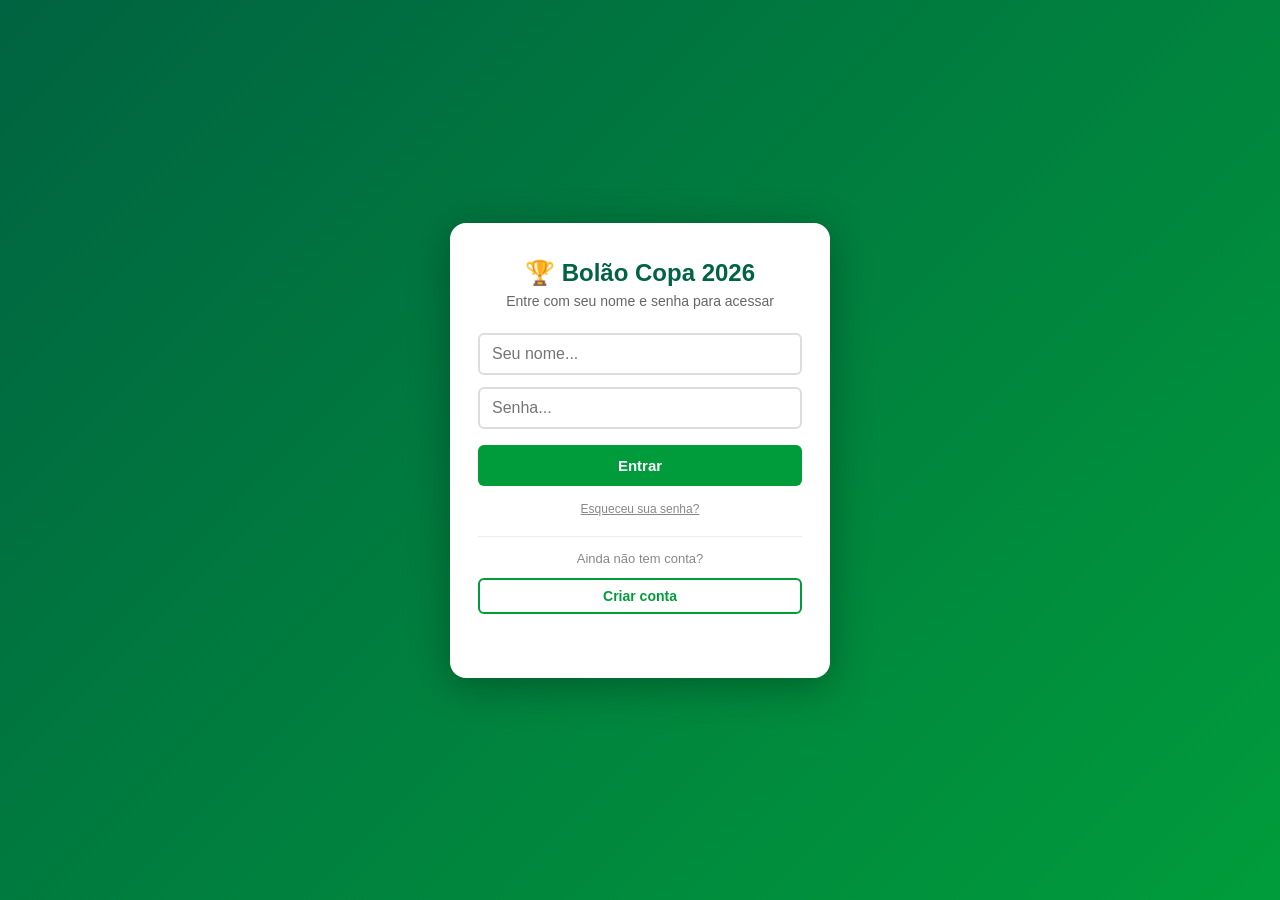
<file: frontend/index.html>
<!DOCTYPE html>
<html lang="pt-br">
<head>
  <meta charset="UTF-8">
  <meta name="viewport" content="width=device-width, initial-scale=1.0">
  <meta name="theme-color" content="#006341">
  <meta name="apple-mobile-web-app-capable" content="yes">
  <meta name="apple-mobile-web-app-status-bar-style" content="black-translucent">
  <meta name="apple-mobile-web-app-title" content="Bolão Alquimistas">
  <link rel="manifest" href="/manifest.json">
  <link rel="apple-touch-icon" href="/icon.png">
  <title>Bolão da Copa 2026</title>
  <link rel="stylesheet" href="style.css">
</head>

<body>

  <!-- datalist de artilheiros por seleção (Copa 2026) — atualizado em 31/05/2026 -->
  <datalist id="artilheiros-validos">
    <!-- Grupo A: México -->
    <option value="Alex Padilla"><option value="Antonio Rodríguez"><option value="Carlos Acevedo"><option value="Carlos Moreno"><option value="Guillermo Ochoa"><option value="Raúl Rangel"><option value="Bryan González"><option value="César Montes"><option value="Edson Álvarez"><option value="Eduardo Águila"><option value="Everardo López"><option value="Israel Reyes"><option value="Jesús Angulo"><option value="Jesús Gallardo"><option value="Jesús Gómez"><option value="Johan Vásquez"><option value="Jorge Sánchez"><option value="Julián Araujo"><option value="Luis Rey"><option value="Mateo Chávez"><option value="Ramón Juárez"><option value="Richard Ledezma"><option value="Víctor Guzmán"><option value="Alexei Domínguez"><option value="Alexis Gutiérrez"><option value="Alvaro Fidalgo"><option value="Brian Gutiérrez"><option value="Carlos Rodríguez"><option value="Diego Lainez"><option value="Efrain Álvarez"><option value="Elias Montiel"><option value="Erick Sánchez"><option value="Erik Lira"><option value="Gilberto Mora"><option value="Isaías Violante"><option value="Luis Chávez"><option value="Luis Romo"><option value="Obed Vargas"><option value="Orbelin Pineda"><option value="Alexis Vega"><option value="Armando González"><option value="César Huerta"><option value="Germán Berterame"><option value="Guillermo Martínez"><option value="Julián Quiñones"><option value="Raúl Jiménez"><option value="Roberto Alvarado"><option value="Santiago Giménez">
    <!-- Grupo A: África do Sul -->
    <option value="Ronwen Williams"><option value="Ricardo Goss"><option value="Sipho Chaine"><option value="Khuliso Mudau"><option value="Olwethu Makhanya"><option value="Bradley Cross"><option value="Aubrey Modiba"><option value="Thabang Matuludi"><option value="Nkosinathi Sibisi"><option value="Ime Okon"><option value="Samukele Kabini"><option value="Mbekezeli Mbokazi"><option value="Kamogelo Sebelebele"><option value="Khulumani Ndamane"><option value="Teboho Mokoena"><option value="Thalente Mbatha"><option value="Jayden Adams"><option value="Sphephelo Sithole"><option value="Oswin Appollis"><option value="Tshepang Moremi"><option value="Evidence Makgopa"><option value="Lyle Foster"><option value="Iqraam Rayners"><option value="Relebohile Mofokeng"><option value="Themba Zwane"><option value="Thapelo Maseko">
    <!-- Grupo A: Coreia do Sul -->
    <option value="Kim Seung-gyu"><option value="Song Bum-keun"><option value="Jo Hyeon-woo"><option value="Kim Moon-hwan"><option value="Kim Min-jae"><option value="Kim Tae-hyeon"><option value="Park Jin-seob"><option value="Seol Young-woo"><option value="Jens Castrop"><option value="Lee Ki-hyuk"><option value="Lee Tae-seok"><option value="Lee Han-beom"><option value="Cho Yu-min"><option value="Lee Dong-gyeong"><option value="Hwang Hee-chan"><option value="Yang Hyun-jun"><option value="Hwang In-beom"><option value="Lee Jae-sung"><option value="Kim Jin-gyu"><option value="Eom Ji-sung"><option value="Bae Jun-ho"><option value="Lee Kang-in"><option value="Paik Seung-ho"><option value="Cho Gue-sung"><option value="Son Heung-min"><option value="Oh Hyeon-gyu">
    <!-- Grupo A: Tchéquia -->
    <option value="Lukas Hornicek"><option value="Martin Jedlicka"><option value="Antonin Kinsky"><option value="Matej Kovar"><option value="Jakub Markovic"><option value="Jindrich Stanek"><option value="Vladimír Coufal"><option value="Robin Hranac"><option value="David Doudera"><option value="David Jurásek"><option value="Štěpán Chaloupek"><option value="Tomáš Holeš"><option value="David Zima"><option value="Ladislav Krejčí"><option value="Jaroslav Zelený"><option value="Martin Vitík"><option value="Pavel Bucha"><option value="Lukas Červ"><option value="Tomáš Ladra"><option value="Alexandr Sojka"><option value="Denis Višinský"><option value="Vladimír Darida"><option value="Pavel Šulc"><option value="Hugo Sochůrek"><option value="Tomáš Souček"><option value="Adam Hložek"><option value="Tomáš Chorý"><option value="Mojmír Chytil"><option value="Christophe Kabongo"><option value="Lukas Provod"><option value="Patrik Schick"><option value="Jan Kuchta">
    <!-- Grupo B: Catar -->
    <option value="Shehab El-Leithy"><option value="Salah Zakaria"><option value="Meshaal Barsham"><option value="Mahmoud Abundi"><option value="Boualem Khoukhi"><option value="Pedro Miguel"><option value="Sultan Al-Buraik"><option value="Tarek Salman"><option value="Ahmed Al-Janahi"><option value="Ahmed Alaa"><option value="Bassam Al-Rawi"><option value="Rayan Al-Ali"><option value="Lucas Mendes"><option value="Humam Al-Amin"><option value="Youssef Abdulrazaq"><option value="Ahmed Fathi"><option value="Tahseen Mohammed"><option value="Jassim Jaber"><option value="Hassan Al-Haydos"><option value="Assim Madibo"><option value="Abdulaziz Hatem"><option value="Karim Boudiaf"><option value="Mohammed Manaei"><option value="Edmilson Junior"><option value="Akram Afif"><option value="Almoez Ali"><option value="Sebastian Soria"><option value="Mohammed Muntari">
    <!-- Grupo B: Suíça -->
    <option value="Marvin Keller"><option value="Gregor Kobel"><option value="Yvon Mvogo"><option value="Manuel Akanji"><option value="Aurèle Amenda"><option value="Eray Comert"><option value="Nico Elvedi"><option value="Luca Jaquez"><option value="Miro Muheim"><option value="Ricardo Rodriguez"><option value="Silvan Widmer"><option value="Ardon Jashari"><option value="Christian Fassnacht"><option value="Djibril Sow"><option value="Michel Aebischer"><option value="Denis Zakaria"><option value="Fabian Rieder"><option value="Granit Xhaka"><option value="Remo Freuler"><option value="Noah Okafor"><option value="Zeki Amdouni"><option value="Breel Embolo"><option value="Dan Ndoye"><option value="Rubén Vargas"><option value="Cedric Itten">
    <!-- Grupo B: Bósnia-Herzegovina -->
    <option value="Nikola Vasilj"><option value="Martin Zlomislic"><option value="Osman Hadzikic"><option value="Sead Kolasinac"><option value="Amar Dedic"><option value="Nihad Mujakic"><option value="Nikola Katic"><option value="Tarik Muharemovic"><option value="Stjepan Radeljic"><option value="Dennis Hadzikadunic"><option value="Nidal Celik"><option value="Amir Hadziahmetovic"><option value="Ivan Sunjic"><option value="Ivan Basic"><option value="Dzenis Burnic"><option value="Ermin Mahmic"><option value="Benjamin Tahirovic"><option value="Amar Memic"><option value="Armin Gigovic"><option value="Kerim Alajbegovic"><option value="Esmir Bajraktarevic"><option value="Ermedin Demirovic"><option value="Jovo Lukic"><option value="Samed Bazdar"><option value="Haris Tabakovic"><option value="Edin Dzeko">
    <!-- Grupo C: Brasil -->
    <option value="Alisson"><option value="Ederson"><option value="Weverton"><option value="Alex Sandro"><option value="Bremer"><option value="Danilo Luiz"><option value="Douglas Santos"><option value="Gabriel Magalhães"><option value="Ibañez"><option value="Léo Pereira"><option value="Marquinhos"><option value="Wesley"><option value="Bruno Guimarães"><option value="Casemiro"><option value="Danilo Santos"><option value="Fabinho"><option value="Lucas Paquetá"><option value="Endrick"><option value="Gabriel Martinelli"><option value="Igor Thiago"><option value="Luiz Henrique"><option value="Mateus Cunha"><option value="Neymar"><option value="Raphinha"><option value="Rayan"><option value="Vini Jr.">
    <!-- Grupo C: Marrocos -->
    <option value="Yassine Bounou"><option value="Munir El Kajoui"><option value="Ahmed Reda Tagnaouti"><option value="Achraf Hakimi"><option value="Noussair Mazraoui"><option value="Anass Salah-Eddine"><option value="Youssef Belammari"><option value="Nayef Aguerd"><option value="Issa Diop"><option value="Chadi Riad"><option value="Redouane Halhal"><option value="Zakaria El Ouahdi"><option value="Azzedine Ounahi"><option value="Neil El Aynaoui"><option value="Sofyan Amrabat"><option value="Ayoub Bouaddi"><option value="Samir El Mourabet"><option value="Bilal El Khannouss"><option value="Ismaël Saibari"><option value="Brahim Díaz"><option value="Abdessamad Ezzalzouli"><option value="Yassine Bessime"><option value="Chemsdine Talbi"><option value="Soufiane Rahimi"><option value="Ayoub El Kaabi"><option value="Ayoub Amahount">
    <!-- Grupo C: Haiti -->
    <option value="Johnny Placide"><option value="Alexandre Pierre"><option value="Josué Duverger"><option value="Carlens Arcus"><option value="Wilguens Pauguain"><option value="Duke Lacroix"><option value="Martin Experience"><option value="JK Duverne"><option value="Ricardo Ade"><option value="Hannes Delcroix"><option value="Keeto Thermoncy"><option value="Leverton Pierre"><option value="Carl-Fred Sainthe"><option value="Jean-Jacques Danley"><option value="Jeanricner Bellegarde"><option value="Pierre Woodenski"><option value="Dominique Simon"><option value="Louicius Deedson"><option value="Ruben Providence"><option value="Josué Casimir"><option value="Derrick Etienne"><option value="Wilson Isidor"><option value="Duckens Nazon"><option value="Frantzdy Pierrot"><option value="Yassin Fortune"><option value="Lenny Joseph">
    <!-- Grupo C: Escócia -->
    <option value="Craig Gordon"><option value="Angus Gunn"><option value="Liam Kelly"><option value="Grant Hanley"><option value="Jack Hendry"><option value="Aaron Hickey"><option value="Dom Hyam"><option value="Scott McKenna"><option value="Nathan Patterson"><option value="Anthony Ralston"><option value="Andy Robertson"><option value="John Souttar"><option value="Kieran Tierney"><option value="Ryan Christie"><option value="Findlay Curtis"><option value="Lewis Ferguson"><option value="Ben Doak"><option value="Billy Gilmour"><option value="John McGinn"><option value="Kenny McLean"><option value="Scott McTominay"><option value="Ché Adams"><option value="Lyndon Dykes"><option value="George Hirst"><option value="Lawrence Shankland"><option value="Ross Stewart">
    <!-- Grupo D: Estados Unidos -->
    <option value="Chris Brady"><option value="Matt Freese"><option value="Matt Turner"><option value="Alex Freeman"><option value="Antonee Robinson"><option value="Auston Trusty"><option value="Chris Richards"><option value="Mark McKenzie"><option value="Max Arfsten"><option value="Sergiño Dest"><option value="Tim Ream"><option value="Miles Robinson"><option value="Joe Scally"><option value="Brenden Aaronson"><option value="Cristian Roldan"><option value="Gio Reyna"><option value="Sebastian Berhalter"><option value="Malik Tillman"><option value="Tyler Adams"><option value="Weston McKennie"><option value="Alejandro Zendejas"><option value="Christian Pulisic"><option value="Folarin Balogun"><option value="Haji Wright"><option value="Ricardo Pepi"><option value="Tim Weah">
    <!-- Grupo D: Paraguai -->
    <option value="Gastón Olveira"><option value="Roberto Jr. Fernández"><option value="Orlando Gill"><option value="Carlos Coronel"><option value="Juan Espínola"><option value="Santiago Rojas"><option value="Juan Cáceres"><option value="Alan Benítez"><option value="Alcides Benítez"><option value="Junior Alonso"><option value="Alexandro Maidana"><option value="Agustín Sandez"><option value="Blas Riveros"><option value="Diego León"><option value="Gustavo Gómez"><option value="Fabián Balbuena"><option value="Saúl Salcedo"><option value="Omar Alderete"><option value="Mateo Gamarra"><option value="Andrés Cubas"><option value="Diego Gómez"><option value="Lucas Romero"><option value="Álvaro Campuzano"><option value="Robert Piris da Motta"><option value="Matías Galarza"><option value="Damián Bobadilla"><option value="Matías Villasanti"><option value="Diego González"><option value="Enso González"><option value="Rodney Redes"><option value="Julio Enciso"><option value="Ángel Romero"><option value="Óscar Romero"><option value="Lorenzo Melgarejo"><option value="Miguel Almirón"><option value="Ramón Sosa"><option value="Antonio Sanabria"><option value="Gabriel Ávalos"><option value="Adam Bareiro">
    <!-- Grupo E: Alemanha -->
    <option value="Manuel Neuer"><option value="Oliver Baumann"><option value="Alexander Nubel"><option value="Waldemar Anton"><option value="Nathaniel Brown"><option value="Pascal Gross"><option value="Joshua Kimmich"><option value="Felix Nmecha"><option value="Aleksandar Pavlovic"><option value="David Raum"><option value="Antonio Rudiger"><option value="Nico Schlotterbeck"><option value="Angelo Stiller"><option value="Jonathan Tah"><option value="Malick Thiaw"><option value="Nadiem Amiri"><option value="Maximilian Beier"><option value="Leon Goretzka"><option value="Kai Havertz"><option value="Jamie Leweling"><option value="Jamal Musiala"><option value="Leroy Sané"><option value="Deniz Undav"><option value="Florian Wirtz"><option value="Nick Woltemade">
    <!-- Grupo E: Costa do Marfim -->
    <option value="Yahia Fofana"><option value="Mohamed Koné"><option value="Alban Lafont"><option value="Emmanuel Agbadou"><option value="Clément Akpa"><option value="Ousmane Diomande"><option value="Guéla Doué"><option value="Ghislain Konan"><option value="Odilon Kossounou"><option value="Evan Ndicka"><option value="Wilfried Singo"><option value="Seko Fofana"><option value="Parfait Guiagon"><option value="Christ Inao Oulaï"><option value="Franck Kessié"><option value="Ibrahim Sangaré"><option value="Jean Michaël Seri"><option value="Simon Adingra"><option value="Ange-Yoan Bonny"><option value="Amad Diallo"><option value="Oumar Diakité"><option value="Yan Diomande"><option value="Evann Guessand"><option value="Nicolas Pépé"><option value="Bazoumana Touré"><option value="Elye Wahi">
    <!-- Grupo E: Curaçao -->
    <option value="Tyrick Bodak"><option value="Trevor Doornbusch"><option value="Eloy Room"><option value="Riechedly Bazoer"><option value="Joshua Brenet"><option value="Roshon van Eijma"><option value="Sherel Floranus"><option value="Deveron Fonville"><option value="Juriën Gaari"><option value="Armando Obispo"><option value="Shurandy Sambo"><option value="Juninho Bacuna"><option value="Leandro Bacuna"><option value="Livano Comenencia"><option value="Kevin Felida"><option value="Ar'Jany Martha"><option value="Tyrese Noslin"><option value="Godfried Romeratoe"><option value="Jeremy Antonisse"><option value="Sontje Hansen"><option value="Tahith Chong"><option value="Brandley Kuwas"><option value="Gervane Kastaneer"><option value="Jürgen Locadia"><option value="Jearl Margaritha"><option value="Kenji Gorré">
    <!-- Grupo F: Holanda -->
    <option value="Verbruggen"><option value="Flekken"><option value="Roefs"><option value="Dumfries"><option value="Wieffer"><option value="Van Dijk"><option value="Van Hecke"><option value="Jurriën Timber"><option value="Aké"><option value="Van de Ven"><option value="Hato"><option value="De Jong"><option value="Reijnders"><option value="Gravenberch"><option value="Koopmeiners"><option value="Justin Kluivert"><option value="De Roon"><option value="Quinten Timber"><option value="Til"><option value="Memphis Depay"><option value="Gakpo"><option value="Malen"><option value="Summerville"><option value="Noa Lang"><option value="Weghorst"><option value="Brobbey">
    <!-- Grupo F: Japão -->
    <option value="Zion Suzuki"><option value="Keisuke Osako"><option value="Tomoki Hayakawa"><option value="Hiroki Ito"><option value="Junnosuke Suzuki"><option value="Ayumu Seko"><option value="Shogo Taniguchi"><option value="Tsuyoshi Watanabe"><option value="Ko Itakura"><option value="Takehiro Tomiyasu"><option value="Yukinari Sugawara"><option value="Yuto Nagatomo"><option value="Daichi Kamada"><option value="Ao Tanaka"><option value="Kaishu Sano"><option value="Wataru Endo"><option value="Keito Nakamura"><option value="Daizen Maeda"><option value="Ritsu Doan"><option value="Yuito Suzuki"><option value="Junya Ito"><option value="Ayase Ueda"><option value="Koki Ogawa"><option value="Kento Shiogai"><option value="Keisuke Goto"><option value="Takefusa Kubo">
    <!-- Grupo F: Tunísia -->
    <option value="Aymen Dahmen"><option value="Sabri Ben Hassen"><option value="Abdelmouhib Chamakh"><option value="Yan Valéry"><option value="Moutaz Neffati"><option value="Dylan Bronn"><option value="Raed Chikhaoui"><option value="Montassar Talbi"><option value="Adem Arous"><option value="Omar Rekik"><option value="Ali Abdi"><option value="Mohamed Ben Hmida"><option value="Ellyes Skhiri"><option value="Anis Ben Slimane"><option value="Rani Khedira"><option value="Mortadha Ben Ouanes"><option value="Ismaël Gharbi"><option value="Mohamed Hadj-Mahmoud"><option value="Hannibal Mejbri"><option value="Elias Saäd"><option value="Khalil Ayari"><option value="Elias Achouri"><option value="Sebastian Tounekti"><option value="Hazem Mastouri"><option value="Firas Chawat"><option value="Rayan Elloumi">
    <!-- Grupo F: Suécia -->
    <option value="Viktor Johansson"><option value="Kristoffer Nordfeldt"><option value="Jacob Widell Zetterström"><option value="Hjalmar Ekdal"><option value="Gabriel Gudmundsson"><option value="Isak Hien"><option value="Emil Holm"><option value="Gustaf Lagerbielke"><option value="Victor Nilsson Lindelöf"><option value="Eric Smith"><option value="Carl Starfelt"><option value="Elliot Stroud"><option value="Daniel Svensson"><option value="Taha Ali"><option value="Yasin Ayari"><option value="Lucas Bergvall"><option value="Jesper Karlström"><option value="Mattias Svanberg"><option value="Besfort Zeneli"><option value="Alexander Bernhardsson"><option value="Anthony Elanga"><option value="Viktor Gyökeres"><option value="Alexander Isak"><option value="Gustaf Nilsson"><option value="Benjamin Nygren"><option value="Ken Sema">
    <!-- Grupo G: Bélgica -->
    <option value="Thibaut Courtois"><option value="Senne Lammens"><option value="Mike Penders"><option value="Timothy Castagne"><option value="Zeno Debast"><option value="Maxim De Cuyper"><option value="Koni De Winter"><option value="Brandon Mechele"><option value="Thomas Meunier"><option value="Nathan Ngoy"><option value="Joaquin Seys"><option value="Arthur Theate"><option value="Kevin De Bruyne"><option value="Amadou Onana"><option value="Nicolas Raskin"><option value="Youri Tielemans"><option value="Hans Vanaken"><option value="Axel Witsel"><option value="Charles De Ketelaere"><option value="Jeremy Doku"><option value="Matias Fernandez-Pardo"><option value="Romelu Lukaku"><option value="Dodi Lukebakio"><option value="Diego Moreira"><option value="Alexis Saelemaekers"><option value="Leandro Trossard">
    <!-- Grupo G: Nova Zelândia -->
    <option value="Max Crocombe"><option value="Alex Paulsen"><option value="Michael Woud"><option value="Tyler Bindon"><option value="Michael Boxall"><option value="Liberato Cacace"><option value="Francis de Vries"><option value="Callan Elliot"><option value="Tim Payne"><option value="Nando Pijnaker"><option value="Tommy Smith"><option value="Finn Surman"><option value="Lachlan Bayliss"><option value="Joe Bell"><option value="Matt Garbett"><option value="Ben Old"><option value="Alex Rufer"><option value="Sarpreet Singh"><option value="Marko Stamenic"><option value="Ryan Thomas"><option value="Kosta Barbarouses"><option value="Eli Just"><option value="Callum McCowatt"><option value="Jesse Randall"><option value="Ben Waine"><option value="Chris Wood">
    <!-- Grupo H: Cabo Verde -->
    <option value="Sidny Cabral"><option value="Diney Borges"><option value="Logan Costa"><option value="Roberto Lopes"><option value="Steven Moreira"><option value="Wagner Pina"><option value="Kelvin Pires"><option value="Stopira"><option value="Telmo Arcanjo"><option value="Deroy Duarte"><option value="Laros Duarte"><option value="João Paulo Fernandes"><option value="Jamiro Monteiro"><option value="Kevin Pina"><option value="Yannick Semedo"><option value="Gilson Benchimol"><option value="Jovane Cabral"><option value="Dailon Livramento"><option value="Ryan Mendes"><option value="Nuno da Costa"><option value="Garry Rodrigues"><option value="Willy Semedo"><option value="Hélio Varela">
    <!-- Grupo H: Espanha -->
    <option value="Unai Simón"><option value="David Raya"><option value="Joan García"><option value="Pedro Porro"><option value="Marcos Llorente"><option value="Marc Pubill"><option value="Pau Cubarsí"><option value="Eric García"><option value="Aymeric Laporte"><option value="Álex Grimaldo"><option value="Marc Cucurella"><option value="Rodri Hernández"><option value="Martín Zubimendi"><option value="Pedri González"><option value="Fabián Ruiz"><option value="Gavi"><option value="Mikel Merino"><option value="Dani Olmo"><option value="Álex Baena"><option value="Lamine Yamal"><option value="Víctor Muñoz"><option value="Yeremy Pino"><option value="Nico Williams"><option value="Mikel Oyarzabal"><option value="Ferran Torres"><option value="Borja Iglesias">
    <!-- Grupo H: Uruguai -->
    <option value="Sergio Rochet"><option value="Fernando Muslera"><option value="Santiago Mele"><option value="Guillermo Varela"><option value="Ronald Araújo"><option value="José María Giménez"><option value="Santiago Bueno"><option value="Sebastián Cáceres"><option value="Mathías Olivera"><option value="Joaquín Piquerez"><option value="Matías Viña"><option value="Juan Manuel Sanabria"><option value="Manuel Ugarte"><option value="Emiliano Martínez"><option value="Rodrigo Bentancur"><option value="Federico Valverde"><option value="Giorgian de Arrascaeta"><option value="Nicolás de la Cruz"><option value="Rodrigo Zalazar"><option value="Agustín Canobbio"><option value="Facundo Pellistri"><option value="Maxi Araújo"><option value="Brian Rodríguez"><option value="Rodrigo Aguirre"><option value="Federico Viñas"><option value="Darwin Núñez">
    <!-- Grupo I: França -->
    <option value="Mike Maignan"><option value="Robin Risser"><option value="Brice Samba"><option value="Lucas Digne"><option value="Malo Gusto"><option value="Lucas Hernandez"><option value="Theo Hernandez"><option value="Ibrahima Konaté"><option value="Jules Koundé"><option value="Maxence Lacroix"><option value="William Saliba"><option value="Dayot Upamecano"><option value="N'Golo Kanté"><option value="Manu Koné"><option value="Adrien Rabiot"><option value="Aurélien Tchouaméni"><option value="Warren Zaïre-Emery"><option value="Maghnes Akliouche"><option value="Bradley Barcola"><option value="Rayan Cherki"><option value="Ousmane Dembélé"><option value="Désiré Doué"><option value="Jean-Philippe Mateta"><option value="Kylian Mbappé"><option value="Michael Olise"><option value="Marcus Thuram">
    <!-- Grupo I: Noruega -->
    <option value="Orjan Nyland"><option value="David Møller Wolfe"><option value="Stian Gregersen"><option value="Leo Skiri Østigård"><option value="Andreas Hanche-Olsen"><option value="Birger Meling"><option value="Marcus Holmgren Pedersen"><option value="Kristoffer Ajer"><option value="Julian Ryerson"><option value="Fredrik Aursnes"><option value="Martin Ødegaard"><option value="Sander Berge"><option value="Mathias Normann"><option value="Morten Thorsby"><option value="Patrick Berg"><option value="Elias Solberg"><option value="Alexander Sørloth"><option value="Erling Haaland"><option value="Jørgen Strand Larsen"><option value="Oscar Bobb"><option value="Antonio Nusa"><option value="Andreas Schjelderup"><option value="Jens Petter Hauge">
    <!-- Grupo I: Senegal -->
    <option value="Edouard Mendy"><option value="Mory Diaw"><option value="Yehvann Diouf"><option value="Krépin Diatta"><option value="Antoine Mendy"><option value="Kalidou Koulibaly"><option value="El Hadji Malich Diouf"><option value="Mamadou Sarr"><option value="Moussa Niakhaté"><option value="Moustapha Mbow"><option value="Abdoulaye Seck"><option value="Ismail Jakobs"><option value="Ilay Camara"><option value="Idrissa Gana Gueye"><option value="Pape Gueye"><option value="Lamine Camara"><option value="Habib Diarra"><option value="Pathé Ciss"><option value="Pape Matar Sarr"><option value="Bara Sapoko Ndiaye"><option value="Sadio Mané"><option value="Ismaila Sarr"><option value="Iliman Ndiaye"><option value="Boulaye Dia"><option value="Nicolas Jackson"><option value="Habib Diallo">
    <!-- Grupo J: Argentina -->
    <option value="Emiliano Martínez"><option value="Gerónimo Rulli"><option value="Juan Musso"><option value="Gonzalo Montiel"><option value="Nahuel Molina"><option value="Lisandro Martínez"><option value="Nicolás Otamendi"><option value="Leonardo Balerdi"><option value="Cristian Romero"><option value="Nicolás Tagliafico"><option value="Facundo Medina"><option value="Giovani Lo Celso"><option value="Leandro Paredes"><option value="Rodrigo De Paul"><option value="Exequiel Palacios"><option value="Enzo Fernández"><option value="Alexis Mac Allister"><option value="Valentín Barco"><option value="Lionel Messi"><option value="Nicolás González"><option value="Giuliano Simeone"><option value="Lautaro Martínez"><option value="José Manuel López"><option value="Julián Álvarez"><option value="Thiago Almada"><option value="Nico Paz">
    <!-- Grupo J: Áustria -->
    <option value="Patrick Pentz"><option value="Leopold Querfeld"><option value="Stefan Posch"><option value="Kevin Danso"><option value="Philipp Lienhart"><option value="Maximilian Wöber"><option value="Philipp Mwene"><option value="Patrick Wimmer"><option value="David Alaba"><option value="Florian Grillitsch"><option value="Nicolas Seiwald"><option value="Konrad Laimer"><option value="Christoph Baumgartner"><option value="Alexander Prass"><option value="Marcel Sabitzer"><option value="Michael Gregoritsch"><option value="Marko Arnautovic"><option value="Guido Burgstaller"><option value="Andreas Weimann"><option value="Lukas Nmecha">
    <!-- Grupo K: Colômbia -->
    <option value="David Ospina"><option value="Kevin Mier"><option value="Álvaro Montero"><option value="Dávinson Sánchez"><option value="Yerry Mina"><option value="Willer Ditta"><option value="Daniel Muñoz"><option value="Santiago Arias"><option value="Johan Mojica"><option value="Déiver Machado"><option value="Jhon Lucumí"><option value="Richard Ríos"><option value="Jefferson Lerma"><option value="Kevin Castaño"><option value="Juan Portilla"><option value="Gustavo Puerta"><option value="Jorge Carrascal"><option value="Juanfer Quintero"><option value="James Rodríguez"><option value="Jaminton Campaz"><option value="Juan Camilo Hernández"><option value="Luis Díaz"><option value="Luis Suárez"><option value="Carlos Gómez"><option value="Jhon Córdoba"><option value="Jhon Arias">
    <!-- Grupo K: Portugal -->
    <option value="Diogo Costa"><option value="José Sá"><option value="Rui Silva"><option value="Diogo Dalot"><option value="Matheus Nunes"><option value="Nélson Semedo"><option value="João Cancelo"><option value="Nuno Mendes"><option value="Gonçalo Inácio"><option value="Renato Veiga"><option value="Rúben Dias"><option value="Tomás Araújo"><option value="Rúben Neves"><option value="Samuel Costa"><option value="João Neves"><option value="Vitinha"><option value="Bruno Fernandes"><option value="Bernardo Silva"><option value="João Félix"><option value="Francisco Trincão"><option value="Francisco Conceição"><option value="Pedro Neto"><option value="Rafael Leão"><option value="Gonçalo Guedes"><option value="Gonçalo Ramos"><option value="Cristiano Ronaldo">
    <!-- Grupo K: RD Congo -->
    <option value="Matthieu Epolo"><option value="Timothy Fayulu"><option value="Lionel Mpasi"><option value="Dylan Batubinsika"><option value="Aaron Tshibola"><option value="Gedeon Kalulu"><option value="Steve Kapuadi"><option value="Joris Kayembe"><option value="Arthur Masuaku"><option value="Chancel Mbemba"><option value="Axel Tuanzebe"><option value="Aaron Wan-Bissaka"><option value="Theo Bongonda"><option value="Brian Cipenga"><option value="Meshack Elia"><option value="Gael Kakuta"><option value="Edo Kayembe"><option value="Nathanael Mbuku"><option value="Samuel Bastien"><option value="Cedric Bakambu"><option value="Cédric Doumbe"><option value="Fiston Mayele"><option value="Héritier Deyonge"><option value="Paul-José Mpoku"><option value="Silas Mvumpa"><option value="Yoane Wissa">
    <!-- Grupo L: Croácia -->
    <option value="Dominik Livaković"><option value="Ivica Ivusic"><option value="Nediljko Labrovic"><option value="Josko Gvardiol"><option value="Duje Caleta-Car"><option value="Josip Sutalo"><option value="Josip Stanisic"><option value="Marin Pongracic"><option value="Martin Erlic"><option value="Luka Vuskovic"><option value="Luka Modric"><option value="Mateo Kovacic"><option value="Mario Pasalic"><option value="Nikola Vlasic"><option value="Luka Sucic"><option value="Martin Baturina"><option value="Kristijan Jakic"><option value="Petar Sucic"><option value="Nikola Moro"><option value="Toni Fruk"><option value="Ivan Perisic"><option value="Andrej Kramaric"><option value="Ante Budimir"><option value="Marco Pasalic"><option value="Petar Musa"><option value="Igor Matanovic">
    <!-- Grupo L: Inglaterra -->
    <option value="Jordan Pickford"><option value="Dean Henderson"><option value="James Trafford"><option value="Reece James"><option value="Ezri Konsa"><option value="Jarell Quansah"><option value="John Stones"><option value="Marc Guehi"><option value="Dan Burn"><option value="Nico O'Reilly"><option value="Djed Spence"><option value="Tino Livramento"><option value="Declan Rice"><option value="Elliot Anderson"><option value="Kobbie Mainoo"><option value="Jordan Henderson"><option value="Morgan Rogers"><option value="Jude Bellingham"><option value="Eberechi Eze"><option value="Harry Kane"><option value="Ivan Toney"><option value="Ollie Watkins"><option value="Bukayo Saka"><option value="Marcus Rashford"><option value="Anthony Gordon"><option value="Noni Madueke">
    <!-- Grupo L: Panamá -->
    <option value="Luis Mejía"><option value="Orlando Mosquera"><option value="César Samudio"><option value="Fidel Escobar"><option value="Roderick Miller"><option value="Edgardo Fariña"><option value="Cesar Blackman"><option value="Michael Murillo"><option value="Adalberto Carrasquilla"><option value="Ismael Díaz"><option value="Alberto Quintero"><option value="Édgar Bárcenas"><option value="Rolando Blackburn"><option value="Anibal Godoy"><option value="Abdiel Arroyo"><option value="Freddy Góndola"><option value="Cecilio Waterman"><option value="Cris Martínez"><option value="Mauricio Pinillo"><option value="Harold Cummings">
  </datalist>

  <!-- datalist compartilhado para autocomplete de nomes de seleções -->
  <datalist id="times-validos">
    <option value="México"><option value="África do Sul"><option value="Coreia do Sul"><option value="Tchéquia">
    <option value="Canadá"><option value="Bósnia-Herzegovina"><option value="Catar"><option value="Suíça">
    <option value="Brasil"><option value="Marrocos"><option value="Haiti"><option value="Escócia">
    <option value="Estados Unidos"><option value="Paraguai"><option value="Austrália"><option value="Turquia">
    <option value="Alemanha"><option value="Equador"><option value="Curaçao"><option value="Costa do Marfim">
    <option value="Holanda"><option value="Tunísia"><option value="Suécia"><option value="Japão">
    <option value="Bélgica"><option value="Egito"><option value="Irã"><option value="Nova Zelândia">
    <option value="Espanha"><option value="Cabo Verde"><option value="Arábia Saudita"><option value="Uruguai">
    <option value="França"><option value="Senegal"><option value="Iraque"><option value="Noruega">
    <option value="Argentina"><option value="Argélia"><option value="Áustria"><option value="Jordânia">
    <option value="Portugal"><option value="RD Congo"><option value="Uzbequistão"><option value="Colômbia">
    <option value="Inglaterra"><option value="Croácia"><option value="Gana"><option value="Panamá">
  </datalist>

  <!-- ── Login Overlay ── -->
  <div id="login-overlay">
    <div id="login-box">
      <h2>🏆 Bolão Copa 2026</h2>
      <p id="login-subtitulo">Entre com seu nome e senha para acessar</p>

      <input type="text"     id="login-nome"  placeholder="Seu nome..." autocomplete="username">
      <input type="password" id="login-senha" placeholder="Senha..."    autocomplete="current-password"
             onkeypress="if(event.key==='Enter') submitLogin()">
      <input type="password" id="login-confirma" placeholder="Confirmar senha..."
             style="display:none;"
             onkeypress="if(event.key==='Enter') submitLogin()">
      <input type="password" id="reset-nova-senha" placeholder="Nova senha..."
             style="display:none;"
             onkeypress="if(event.key==='Enter') fazerRedefinirSenha()">
      <input type="password" id="reset-confirma-senha" placeholder="Confirmar nova senha..."
             style="display:none;"
             onkeypress="if(event.key==='Enter') fazerRedefinirSenha()">

      <button class="acao" id="btn-submit" onclick="submitLogin()">Entrar</button>

      <div id="forgot-section" style="margin-top:8px; text-align:center;">
        <button onclick="alternarParaReset()"
                style="background:none; border:none; color:#888; font-size:12px;
                       cursor:pointer; text-decoration:underline; padding:4px 0;">
          Esqueceu sua senha?
        </button>
      </div>

      <div id="toggle-section" style="margin-top:16px; border-top:1px solid #eee; padding-top:14px;">
        <p style="font-size:13px; color:#888; margin-bottom:8px;" id="login-toggle-label">
          Ainda não tem conta?
        </p>
        <button onclick="alternarModo()"
                style="background:none; border:2px solid #009c3b; color:#009c3b;
                       padding:8px 18px; border-radius:6px; cursor:pointer;
                       font-size:14px; font-weight:600; width:100%;"
                id="btn-alternar">Criar conta</button>
      </div>

      <div id="voltar-section" style="display:none; margin-top:10px; text-align:center;">
        <button onclick="voltarParaLogin()"
                style="background:none; border:none; color:#888; font-size:12px;
                       cursor:pointer; text-decoration:underline; padding:4px 0;">
          ← Voltar ao login
        </button>
      </div>

      <div id="login-erro"></div>
    </div>
  </div>

  <!-- ── Toast ── -->
  <div id="toast"></div>

  <!-- ── Cabeçalho ── -->
  <header>
    <h1>🏆 Bolão da Copa do Mundo 2026</h1>
    <p>Mostra que você manja de futebol — palpita aí!</p>
    <div id="usuario-info" style="display:none;">
      <span id="usuario-nome-label"></span>
      <button class="perigo" onclick="fazerLogout()" style="font-size:12px;">🚪 Sair</button>
    </div>
  </header>

  <!-- ── Nav ── -->
  <nav id="nav-bar" style="display:none;">
    <button onclick="mostrarView('inicio')"    class="ativo">🏠 Início</button>
    <button onclick="mostrarView('palpites')">🎯 Palpites</button>
    <button onclick="mostrarView('todos')">👀 Todos</button>
    <button onclick="mostrarView('historico')">📊 Histórico</button>
    <button id="btn-admin" onclick="mostrarView('admin')" style="display:none;">🛠️ Admin</button>
    <button onclick="mostrarView('ranking')">🏅 Ranking</button>
    <button onclick="mostrarView('regras')">📋 Regras</button>
  </nav>
  <div id="offline-aviso" style="display:none; background:#d32f2f; color:#fff; text-align:center; font-size:13px; padding:6px;">
    ⚠️ Sem conexão com o servidor — dados podem estar desatualizados
  </div>

  <main id="main-content" style="display:none;">

    <!-- ── Início ── -->
    <section id="view-inicio" class="view ativo">
      <h2>Bem-vindo ao bolão!</h2>
      <p>Painel central do bolão da Copa 2026. Veja estatísticas e os grupos.</p>
      <h3>📊 Estatísticas</h3>
      <div id="stats-inicio"></div>
      <h3>📅 Cronograma da Copa</h3>
      <div id="timeline-copa"></div>
      <h3>🌎 Grupos da Copa</h3>
      <div id="grupos-container" class="grupos-container"></div>
    </section>

    <!-- ── Palpites ── -->
    <section id="view-palpites" class="view">
      <h2>🎯 Palpites</h2>

      <!-- Bônus no topo -->
      <div id="bonus-form-container">
        <h3>⭐ Palpites Bônus</h3>
        <p style="font-size:14px;color:#555;margin-bottom:10px;">
          Palpite no <strong>Campeão</strong> (+20 pts) e no <strong>Artilheiro</strong> (+20 pts).
          <strong style="color:#d32f2f;">Prazo: 11/06 às 15h50 (Brasília).</strong>
        </p>
        <div id="bonus-travado-aviso" style="display:none; background:#fff3e0; border-left:4px solid #f57c00; padding:10px 14px; border-radius:6px; font-size:14px; color:#e65100; margin-bottom:15px;">
          🔒 Palpites bônus encerrados — prazo expirou em 11/06 às 15h50.
        </div>
        <div id="bonus-salvo-aviso" style="display:none; background:#e8f5e9; border-left:4px solid #006341; padding:10px 14px; border-radius:6px; font-size:14px; color:#006341; margin-bottom:14px;">
          ✅ Palpites bônus registrados! Você pode alterar até 11/06 às 15h50 (Brasília).
        </div>
        <div style="display:flex; gap:15px; flex-wrap:wrap; margin-bottom:20px;">
          <div style="flex:1; min-width:180px;">
            <label style="font-weight:600; font-size:13px;">🏆 Campeão da Copa</label>
            <select id="palpite-campeao" style="margin-top:5px;"></select>
          </div>
          <div style="flex:1; min-width:180px;">
            <label style="font-weight:600; font-size:13px;">⚽ Artilheiro</label>
            <input type="text" id="palpite-artilheiro" list="artilheiros-validos" placeholder="Ex: Vinicius Jr" style="margin-top:5px;">
          </div>
          <div style="display:flex; align-items:flex-end;">
            <button class="acao" id="btn-salvar-bonus" onclick="salvarBonus()">Salvar bônus</button>
          </div>
        </div>
      </div>

      <hr style="border:none; border-top:2px solid #f0f0f0; margin-bottom:20px;">

      <!-- Só o admin vê o select para consultar palpites de qualquer jogador -->
      <div id="palpites-select-admin" style="display:none; margin-bottom:15px;">
        <label style="font-weight:600;">Visualizar palpites de:</label>
        <select id="select-jogador" onchange="carregarPalpites()" style="margin-top:5px;"></select>
      </div>

      <h3>📋 Palpites dos Jogos</h3>
      <p style="font-size:13px;color:#555;margin-bottom:10px;">
        Quando o botão mostrar <strong>✓ Salvo</strong>, seu palpite está registrado. Você pode alterar e salvar novamente até <strong>10 minutos antes</strong> do início de cada jogo.
      </p>

      <div style="display:flex; align-items:center; gap:10px; margin-bottom:15px; flex-wrap:wrap;">
        <label style="font-weight:600; font-size:14px; white-space:nowrap;">Filtrar por dia:</label>
        <select id="filtro-data" onchange="carregarPalpites()"
                style="flex:1; max-width:320px; padding:8px 12px; border:2px solid #ddd;
                       border-radius:6px; font-size:14px; cursor:pointer;">
          <option value="">Todos os dias</option>
        </select>
      </div>

      <div id="palpites-lista"><p style="color:#888;font-style:italic;">Carregando...</p></div>
    </section>

    <!-- ── Admin ── -->
    <section id="view-admin" class="view">
      <h2>🛠️ Admin — Resultados Oficiais</h2>

      <!-- Sync automático — visível apenas para admin completo -->
      <div id="admin-secao-sync">
        <div style="display:flex; align-items:center; gap:12px; flex-wrap:wrap; margin-bottom:18px;
                    background:#f0faf4; border-radius:8px; padding:12px 16px;">
          <div style="flex:1; min-width:200px;">
            <strong style="color:#006341;">🔄 Sincronização automática</strong>
            <p id="sync-status-txt" style="font-size:13px; color:#555; margin-top:3px;">Verificando...</p>
          </div>
          <button class="acao" onclick="syncAgora()" id="btn-sync">🔄 Sincronizar agora</button>
          <button class="acao" onclick="backfillAgora()" id="btn-backfill" style="background:#1565c0;">📥 Buscar histórico (20 dias)</button>
        </div>
      </div>

      <!-- Gerenciar Jogadores — visível apenas para admin completo -->
      <div id="admin-secao-jogadores">
        <h3>👥 Gerenciar Jogadores</h3>
        <div class="dica">Cadastre aqui os jogadores do bolão. O admin define o nome e a senha de cada um.</div>
        <div style="display:flex; gap:10px; margin:12px 0 15px; flex-wrap:wrap;">
          <input type="text"     id="novo-jogador-nome"  placeholder="Nome do jogador..." maxlength="30" style="flex:1; min-width:120px;">
          <input type="password" id="novo-jogador-senha" placeholder="Senha..."           maxlength="50" style="flex:1; min-width:120px;">
          <button class="acao" onclick="adicionarJogador()">Adicionar</button>
        </div>
        <table id="tabela-jogadores">
          <thead><tr><th>Nome</th><th>Palpites feitos</th><th>Ações</th><th></th><th></th><th></th></tr></thead>
          <tbody></tbody>
        </table>
        <p style="font-size:12px;color:#888;margin-top:6px;">
          "Limpar palpites" apaga apenas os palpites do jogador — o cadastro é mantido.
        </p>
      </div>

      <h3 style="margin-top:30px;">🏆 Resultados Oficiais</h3>
      <p>Conforme os jogos vão acontecendo, o placar é atualizado automaticamente. Você também pode lançar manualmente abaixo.</p>
      <div id="admin-jogos"></div>

      <!-- Sync mata-mata — visível para admin completo e auxiliar -->
      <div id="admin-secao-mata-mata">
        <h3 style="margin-top:30px;">🔗 Sync mata-mata — Registrar times reais</h3>
        <div class="dica">
          Quando o mata-mata começar, registre aqui os times reais de cada jogo (ex.: "Brasil" em vez de "Vencedor R32-1").
          O sync automático vai reconhecer esses nomes e lançar o resultado sem precisar de intervenção manual.
        </div>
        <!-- Calcular R32 — visível apenas para admin completo -->
        <div id="admin-r32-card" style="display:flex; align-items:center; gap:12px; flex-wrap:wrap; margin:10px 0;
                    background:#e8f5e9; border-radius:8px; padding:12px 16px;">
          <div style="flex:1; min-width:200px;">
            <strong style="color:#2e7d32;">📊 Calcular confrontos dos 32-avos</strong>
            <p style="font-size:13px; color:#555; margin-top:3px;">
              Usa os resultados da fase de grupos para preencher automaticamente quem joga em cada confronto.
              Os slots "Melhor 3º" só são resolvidos quando todos os 12 grupos terminam.
            </p>
          </div>
          <button class="acao" onclick="calcularR32()">📊 Calcular R32</button>
        </div>
        <div id="mata-mata-times" style="margin-top:10px;"></div>
      </div>

      <h3 style="margin-top:30px;">🏆 Bônus — Resultado oficial</h3>
      <p style="font-size:14px;color:#666;margin-bottom:10px;">Defina o campeão e artilheiro reais no final da Copa para distribuir os pontos bônus.</p>
      <div id="secao-oficiais" style="display:flex; gap:15px; flex-wrap:wrap; margin-bottom:20px;">
        <div style="flex:1; min-width:180px;">
          <label style="font-weight:600; font-size:13px;">Campeão da Copa:</label>
          <select id="campeao-oficial" style="margin-top:5px;"></select>
        </div>
        <div style="flex:1; min-width:180px;">
          <label style="font-weight:600; font-size:13px;">Artilheiro oficial:</label>
          <input type="text" id="artilheiro-oficial" list="artilheiros-validos" placeholder="Nome do artilheiro" style="margin-top:5px;">
        </div>
        <div style="display:flex; align-items:flex-end;">
          <button class="acao" onclick="salvarOficiais()">Salvar oficiais</button>
        </div>
      </div>

      <!-- Minha Conta — visível apenas para admin completo -->
      <div id="admin-secao-conta">
        <h3 style="margin-top:30px;">🔑 Minha Conta</h3>
        <button class="acao" onclick="alterarMinhaSenha()">Alterar minha senha</button>
      </div>

      <!-- Zona de Perigo — visível apenas para admin completo -->
      <div id="admin-secao-perigo">
        <h3 style="color:#d32f2f;margin-top:30px;">⚠️ Zona de Perigo</h3>
        <div class="dica" style="border-left-color:#d32f2f;background:#ffebee;">
          <strong>Resetar bolão:</strong> apaga todos os palpites (inclusive bônus), todos os resultados e os confrontos do mata-mata. Os cadastros dos jogadores são mantidos. <strong>Não pode ser desfeito!</strong>
        </div>
        <button class="perigo" onclick="resetarTudo()">🗑️ Apagar todos os dados</button>
      </div>
    </section>

    <!-- ── Ranking ── -->
    <section id="view-ranking" class="view">
      <h2>🏅 Ranking</h2>
      <p>Pontuação Geral. Atualiza a cada 20 minutos após o fim das partidas.</p>
      <div class="table-scroll">
        <table id="tabela-ranking">
          <thead>
            <tr>
              <th>#</th><th>Jogador</th><th>Pontos</th>
              <th title="1° critério de desempate">Placar exato</th>
              <th title="2° critério de desempate">Result. correto</th>
              <th title="3° critério de desempate">Artilheiro</th>
              <th title="4° critério de desempate">Campeão</th>
            </tr>
          </thead>
          <tbody></tbody>
        </table>
      </div>

    </section>

    <!-- ── Regras ── -->
    <section id="view-regras" class="view">
      <h2>📋 Regras do Bolão</h2>

      <!-- Guia das abas -->
      <h3>🗺️ O que tem em cada aba</h3>
      <div style="display:flex;flex-direction:column;gap:8px;margin-top:8px;">
        <div class="regras-aba-card">
          <span class="regras-aba-icon">🏠</span>
          <div><strong>Início</strong> — Estatísticas gerais, cronograma da Copa e tabela de classificação dos grupos.</div>
        </div>
        <div class="regras-aba-card">
          <span class="regras-aba-icon">🎯</span>
          <div><strong>Palpites</strong> — Onde você registra e edita seus palpites para cada jogo, e também os palpites bônus (Campeão e Artilheiro).</div>
        </div>
        <div class="regras-aba-card">
          <span class="regras-aba-icon">👀</span>
          <div><strong>Todos</strong> — Veja o palpite de todos os participantes jogo a jogo. Os palpites só aparecem aqui após o travamento (10 min antes do jogo), garantindo que ninguém copie ninguém.</div>
        </div>
        <div class="regras-aba-card">
          <span class="regras-aba-icon">📊</span>
          <div><strong>Histórico</strong> — Seu desempenho detalhado: pontos por jogo, acertos e erros ao longo do torneio.</div>
        </div>
        <div class="regras-aba-card">
          <span class="regras-aba-icon">🏅</span>
          <div><strong>Ranking</strong> — Classificação geral com pontuação e critérios de desempate de todos os participantes. Atualiza automaticamente a cada 30 segundos.</div>
        </div>
      </div>

      <!-- Como fazer um palpite -->
      <h3 style="margin-top:24px;">🎯 Como fazer um palpite</h3>
      <ol class="regras-steps">
        <li>Acesse a aba <strong>Palpites</strong> e use o filtro de dia para encontrar o jogo que quer palpitar.</li>
        <li>Digite o número de gols do time da casa e do time visitante nos campos do jogo.</li>
        <li>Clique em <strong>Salvar</strong> — o botão fica verde confirmando o registro.</li>
        <li>Você pode alterar o palpite quantas vezes quiser até o <strong>travamento</strong> (10 min antes do jogo).</li>
      </ol>
      <div class="dica" style="margin-top:10px;">
        <strong>Mata-mata:</strong> se você palpitar empate num jogo eliminatório (32-avos, Oitavas, Quartas, Semis ou Final), um campo extra aparece para você indicar <strong>quem avança</strong> (via prorrogação/pênaltis). Se acertar quem avança, você ganha <strong>+2 pontos bônus</strong>.
      </div>
      <div style="background:#e8f5e9; border-left:4px solid #43a047; padding:10px 14px; border-radius:6px; font-size:13px; color:#2e7d32; margin-top:8px;">
        ℹ️ Após salvar os dois palpites bônus (Campeão e Artilheiro), a seção desaparece da aba Palpites. Isso é normal — seus palpites estão registrados!
      </div>

      <!-- Exemplo prático -->
      <h3 style="margin-top:24px;">💡 Exemplo de pontuação</h3>
      <p style="font-size:13px;color:#555;margin:6px 0 10px;">Resultado oficial: <strong>Brasil 2 × 1 Marrocos</strong></p>
      <div class="table-scroll">
        <table>
          <thead><tr><th>Seu palpite</th><th>O que acertou</th><th>Pontos</th></tr></thead>
          <tbody>
            <tr><td><strong>2 × 1</strong></td><td>Placar exato</td><td><strong style="color:#2e7d32;">10 pts</strong></td></tr>
            <tr><td><strong>2 × 0</strong></td><td>Vencedor + gols do Brasil</td><td><strong style="color:#f57f17;">7 pts</strong></td></tr>
            <tr><td><strong>3 × 0</strong></td><td>Só o vencedor</td><td><strong style="color:#e65100;">5 pts</strong></td></tr>
            <tr><td><strong>0 × 1</strong></td><td>Errou resultado, acertou gols de Marrocos</td><td><strong style="color:#c62828;">2 pts</strong></td></tr>
            <tr><td><strong>1 × 2</strong></td><td>Errou tudo</td><td><strong style="color:#999;">0 pts</strong></td></tr>
          </tbody>
        </table>
      </div>
      <p style="font-size:12px;color:#888;margin-top:6px;">Em fases com multiplicador, os pontos acima são multiplicados pelo fator da fase.</p>

      <!-- Pontuação -->
      <h3 style="margin-top:24px;">💰 Pontuação geral</h3>
      <div class="table-scroll">
        <table>
          <thead><tr><th>Situação</th><th>Pontos</th></tr></thead>
          <tbody>
            <tr><td>Placar exato</td><td><strong>10 pts</strong></td></tr>
            <tr><td>Acertou o vencedor + gols de um dos times</td><td><strong>7 pts</strong></td></tr>
            <tr><td>Só o vencedor / acertou o empate (placar diferente)</td><td><strong>5 pts</strong></td></tr>
            <tr><td>Acertou gols de um time (errou o resultado)</td><td><strong>2 pts</strong></td></tr>
            <tr><td>Errou tudo</td><td><strong>0 pts</strong></td></tr>
          </tbody>
        </table>
      </div>
      <div style="background:#fff8e1; border-left:4px solid #f9a825; padding:10px 14px; border-radius:6px; font-size:13px; color:#6d4c00; margin-top:8px;">
        🪙 <strong>Bônus empate no mata-mata:</strong> se você palpitar empate e acertar quem avança de fase (via prorrogação/pênaltis), ganha <strong>+2 pontos</strong> além da pontuação normal.
      </div>
      <h3>✖️ Multiplicadores por fase</h3>
      <div class="table-scroll">
        <table>
          <thead><tr><th>Fase</th><th>Mult.</th><th>Placar exato</th></tr></thead>
          <tbody>
            <tr><td>Grupos / 32-avos / Oitavas / 3º Lugar</td><td><strong>×1</strong></td><td>10 pts</td></tr>
            <tr><td>Quartas de final</td><td><strong>×2</strong></td><td>20 pts</td></tr>
            <tr><td>Semifinais</td><td><strong>×3</strong></td><td>30 pts</td></tr>
            <tr><td>FINAL</td><td><strong>×4</strong></td><td>40 pts</td></tr>
          </tbody>
        </table>
      </div>
      <h3>⭐ Bônus</h3>
      <ul style="margin-left:20px;margin-top:10px;">
        <li><strong>Campeão da Copa:</strong> +20 pontos</li>
        <li><strong>Artilheiro do torneio:</strong> +20 pontos</li>
      </ul>
      <h3>🏅 Critérios de desempate</h3>
      <ol style="margin-left:20px;margin-top:10px;line-height:1.8;">
        <li>Maior número de <strong>placares exatos</strong></li>
        <li>Maior número de <strong>resultados corretos</strong> (acertou o vencedor/empate/quem avança)</li>
        <li>Acertou o <strong>artilheiro</strong> do torneio</li>
        <li>Acertou o <strong>campeão</strong> da Copa</li>
      </ol>
      <h3>📌 Prazos</h3>
      <ul style="margin-left:20px;margin-top:10px;line-height:1.9;">
        <li>Os palpites de cada jogo <strong>travam 10 minutos antes</strong> do horário de início (horário de Brasília).</li>
        <li>Os palpites bônus (Campeão e Artilheiro) <strong>travam em 11/06/2026 às 15h50 (Brasília)</strong>, antes do primeiro jogo da Copa.</li>
      </ul>
    </section>

    <!-- ── Todos os palpites ── -->
    <section id="view-todos" class="view">
      <h2>👀 Palpites de Todos</h2>
      <p style="font-size:14px;color:#555;margin-bottom:12px;">
        Palpites revelados após o travamento de cada jogo (10 min antes do início).
      </p>
      <div style="display:flex; align-items:center; gap:10px; margin-bottom:15px; flex-wrap:wrap;">
        <label style="font-weight:600; font-size:14px; white-space:nowrap;">Filtrar por dia:</label>
        <select id="filtro-todos-data" onchange="filtrarTodos()"
                style="flex:1; max-width:320px; padding:8px 12px; border:2px solid #ddd;
                       border-radius:6px; font-size:14px; cursor:pointer;">
          <option value="">Todos os dias</option>
        </select>
      </div>
      <div id="todos-lista"><p style="color:#888;">Carregando...</p></div>
    </section>

    <!-- ── Histórico ── -->
    <section id="view-historico" class="view">
      <h2>📊 Histórico</h2>
      <p style="font-size:14px;color:#555;margin-bottom:16px;">
        Participação dos jogadores e seu histórico de palpites jogo a jogo.
      </p>
      <div id="historico-lista"><p style="color:#888;">Carregando...</p></div>
    </section>

  </main>

  <script>
    // ============================================================
    // CONFIGURAÇÃO
    // ============================================================
    const API = "";  // vazio = mesma origem; altere para URL do Render em produção

    // ── Códigos ISO das bandeiras (flagcdn.com) ───────────────────────────────
    // Emojis de bandeira não renderizam no Windows — usamos imagens do CDN
    const CODIGOS = {
      "México": "mx", "África do Sul": "za", "Coreia do Sul": "kr", "Tchéquia": "cz",
      "Canadá": "ca", "Bósnia-Herzegovina": "ba", "Catar": "qa", "Suíça": "ch",
      "Brasil": "br", "Marrocos": "ma", "Haiti": "ht", "Escócia": "gb-sct",
      "Estados Unidos": "us", "Paraguai": "py", "Austrália": "au", "Turquia": "tr",
      "Alemanha": "de", "Equador": "ec", "Curaçao": "cw", "Costa do Marfim": "ci",
      "Holanda": "nl", "Tunísia": "tn", "Suécia": "se", "Japão": "jp",
      "Bélgica": "be", "Egito": "eg", "Irã": "ir", "Nova Zelândia": "nz",
      "Espanha": "es", "Cabo Verde": "cv", "Arábia Saudita": "sa", "Uruguai": "uy",
      "França": "fr", "Senegal": "sn", "Iraque": "iq", "Noruega": "no",
      "Argentina": "ar", "Argélia": "dz", "Áustria": "at", "Jordânia": "jo",
      "Portugal": "pt", "RD Congo": "cd", "Uzbequistão": "uz", "Colômbia": "co",
      "Inglaterra": "gb-eng", "Croácia": "hr", "Gana": "gh", "Panamá": "pa",
    };

    // Normaliza string: remove acentos, cedilha, til, etc. e converte para minúsculas
    function _normNome(s) {
      return (s || "").trim().toLowerCase().normalize("NFKD").replace(/[̀-ͯ]/g, "");
    }
    // Tabela pré-computada: nome normalizado → código ISO (lookup tolerante a acentos/caixa)
    const _CODIGOS_NORM = Object.fromEntries(
      Object.entries(CODIGOS).map(([k, v]) => [_normNome(k), v])
    );

    // flagcdn.com só aceita: 20, 40, 80, 160, 320, 640, 1280, 2560
    function flagImg(nome, tamanho = 40) {
      const code = CODIGOS[nome] || _CODIGOS_NORM[_normNome(nome)];
      if (!code) return "";
      const cdnSize = tamanho <= 20 ? 20 : 40;
      return `<img src="https://flagcdn.com/w${cdnSize}/${code}.png" alt="${nome}" style="width:${tamanho}px;height:auto;border-radius:3px;">`;
    }

    const DIAS_PT = ["domingo","segunda-feira","terça-feira","quarta-feira","quinta-feira","sexta-feira","sábado"];
    const MESES_PT = ["janeiro","fevereiro","março","abril","maio","junho","julho","agosto","setembro","outubro","novembro","dezembro"];

    function formatarData(dataStr) {
      const [y, m, d] = dataStr.split("-").map(Number);
      const dt = new Date(Date.UTC(y, m - 1, d));
      const dia = DIAS_PT[dt.getUTCDay()];
      return `${dia.charAt(0).toUpperCase() + dia.slice(1)}, ${d} de ${MESES_PT[m-1]} de ${y}`;
    }

    function timeBadge(nome, comBandeira = false) {
      const flag = comBandeira ? `<span class="bandeira">${flagImg(nome, 36)}</span>` : "";
      return `<div class="time">${flag}<span class="nome">${nome}</span></div>`;
    }

    // ============================================================
    // ESTADO DA SESSÃO
    // ============================================================
    let token = localStorage.getItem("bolao_token") || null;
    let eu = JSON.parse(localStorage.getItem("bolao_eu") || "null");
    let jogosCache  = [];
    let jogosPorId  = {};
    let timesCache  = [];
    let jogadoresCache = [];
    let resultadosCache = {};  // jogo_id → {gols_casa, gols_fora, avanca}
    let _todosPublicos  = null;

    // ============================================================
    // UTILITÁRIOS HTTP
    // ============================================================
    async function api(metodo, rota, corpo) {
      const opts = {
        method: metodo,
        headers: { "Content-Type": "application/json" },
      };
      if (token) opts.headers["Authorization"] = "Bearer " + token;
      if (corpo !== undefined) opts.body = JSON.stringify(corpo);

      const resp = await fetch(API + rota, opts);
      if (resp.status === 204) return null;
      const json = await resp.json();
      if (resp.status === 401 && token) {
        token = null; eu = null;
        localStorage.removeItem("bolao_token");
        localStorage.removeItem("bolao_eu");
        alert("Sua sessão expirou. Entre novamente para continuar.");
        location.reload();
        return;
      }
      if (!resp.ok) throw new Error(json.detail || "Erro desconhecido");
      return json;
    }

    const _toastFila = [];
    let _toastAtivo = false;

    function toast(msg, cor = "#006341") {
      _toastFila.push({ msg, cor });
      if (!_toastAtivo) _processarToast();
    }

    function _processarToast() {
      if (!_toastFila.length) { _toastAtivo = false; return; }
      _toastAtivo = true;
      const { msg, cor } = _toastFila.shift();
      const el = document.getElementById("toast");
      el.textContent = msg;
      el.style.background = cor;
      el.classList.add("visivel");
      setTimeout(() => {
        el.classList.remove("visivel");
        setTimeout(_processarToast, 300);
      }, 3000);
    }

    // ============================================================
    // AUTENTICAÇÃO
    // ============================================================
    let modoRegistro = false;
    let modoReset = false;

    function alternarModo() {
      modoRegistro = !modoRegistro;
      const confirma = document.getElementById("login-confirma");
      const subtitulo = document.getElementById("login-subtitulo");
      const btnSubmit = document.getElementById("btn-submit");
      const btnAlternar = document.getElementById("btn-alternar");
      const toggleLabel = document.getElementById("login-toggle-label");
      const forgotSection = document.getElementById("forgot-section");

      if (modoRegistro) {
        confirma.style.display = "block";
        subtitulo.textContent = "Crie sua conta para participar do bolão";
        btnSubmit.textContent = "Criar conta";
        btnAlternar.textContent = "Já tenho conta";
        toggleLabel.textContent = "Já participou antes?";
        forgotSection.style.display = "none";
      } else {
        confirma.style.display = "none";
        subtitulo.textContent = "Entre com seu nome e senha para acessar";
        btnSubmit.textContent = "Entrar";
        btnAlternar.textContent = "Criar conta";
        toggleLabel.textContent = "Ainda não tem conta?";
        forgotSection.style.display = "block";
      }
      document.getElementById("login-erro").textContent = "";
    }

    function alternarParaReset() {
      modoReset = true;
      document.getElementById("login-senha").style.display = "none";
      document.getElementById("reset-nova-senha").style.display = "block";
      document.getElementById("reset-confirma-senha").style.display = "block";
      document.getElementById("forgot-section").style.display = "none";
      document.getElementById("toggle-section").style.display = "none";
      document.getElementById("voltar-section").style.display = "block";
      document.getElementById("login-subtitulo").textContent = "Digite seu nome e defina uma nova senha";
      document.getElementById("btn-submit").textContent = "Redefinir senha";
      document.getElementById("btn-submit").onclick = fazerRedefinirSenha;
      document.getElementById("login-erro").textContent = "";
      document.getElementById("login-erro").style.color = "";
    }

    function voltarParaLogin() {
      modoReset = false;
      modoRegistro = false;
      document.getElementById("login-senha").style.display = "block";
      document.getElementById("login-confirma").style.display = "none";
      document.getElementById("reset-nova-senha").style.display = "none";
      document.getElementById("reset-confirma-senha").style.display = "none";
      document.getElementById("forgot-section").style.display = "block";
      document.getElementById("toggle-section").style.display = "block";
      document.getElementById("voltar-section").style.display = "none";
      document.getElementById("login-subtitulo").textContent = "Entre com seu nome e senha para acessar";
      document.getElementById("btn-submit").textContent = "Entrar";
      document.getElementById("btn-submit").onclick = submitLogin;
      document.getElementById("btn-alternar").textContent = "Criar conta";
      document.getElementById("login-toggle-label").textContent = "Ainda não tem conta?";
      document.getElementById("login-erro").textContent = "";
      document.getElementById("login-erro").style.color = "";
    }

    function submitLogin() {
      modoRegistro ? fazerRegistro() : fazerLogin();
    }

    async function fazerRedefinirSenha() {
      const nome     = document.getElementById("login-nome").value.trim();
      const nova     = document.getElementById("reset-nova-senha").value;
      const confirma = document.getElementById("reset-confirma-senha").value;
      const erro     = document.getElementById("login-erro");
      erro.textContent = "";
      erro.style.color = "";

      if (!nome)           { erro.textContent = "Digite seu nome de login."; return; }
      if (!nova)           { erro.textContent = "Digite a nova senha."; return; }
      if (nova.length < 4) { erro.textContent = "Senha muito curta (mínimo 4 caracteres)."; return; }
      if (nova !== confirma) { erro.textContent = "As senhas não coincidem."; return; }

      try {
        await api("POST", "/api/auth/redefinir-senha", { nome, nova_senha: nova });
        voltarParaLogin();
        const erroEl = document.getElementById("login-erro");
        erroEl.style.color = "#006341";
        erroEl.textContent = "✅ Senha redefinida! Faça login com a nova senha.";
        setTimeout(() => { erroEl.style.color = ""; erroEl.textContent = ""; }, 6000);
      } catch (e) {
        erro.textContent = "❌ " + e.message;
      }
    }

    async function fazerLogin() {
      const nome  = document.getElementById("login-nome").value.trim();
      const senha = document.getElementById("login-senha").value;
      const erro  = document.getElementById("login-erro");
      erro.textContent = "";
      if (!nome || !senha) { erro.textContent = "Preencha nome e senha."; return; }

      try {
        const data = await api("POST", "/api/auth/login", { nome, senha });
        salvarSessao(data);
      } catch (e) {
        erro.textContent = "❌ " + e.message;
      }
    }

    async function fazerRegistro() {
      const nome     = document.getElementById("login-nome").value.trim();
      const senha    = document.getElementById("login-senha").value;
      const confirma = document.getElementById("login-confirma").value;
      const erro     = document.getElementById("login-erro");
      erro.textContent = "";

      if (!nome)    { erro.textContent = "Digite um nome."; return; }
      if (nome.length > 30) { erro.textContent = "Nome muito longo (máx. 30 caracteres)."; return; }
      if (!senha)   { erro.textContent = "Digite uma senha."; return; }
      if (senha.length < 4) { erro.textContent = "Senha muito curta (mínimo 4 caracteres)."; return; }
      if (senha !== confirma) { erro.textContent = "As senhas não coincidem."; return; }

      try {
        const data = await api("POST", "/api/auth/registrar", { nome, senha });
        salvarSessao(data);
      } catch (e) {
        erro.textContent = "❌ " + e.message;
      }
    }

    function salvarSessao(data) {
      token = data.access_token;
      eu    = { id: data.jogador_id, nome: data.nome, is_admin: data.is_admin, is_admin_parcial: data.is_admin_parcial || false };
      localStorage.setItem("bolao_token", token);
      localStorage.setItem("bolao_eu",    JSON.stringify(eu));
      iniciarApp();
    }

    function fazerLogout() {
      if (!confirm("Deseja sair da sua conta?")) return;
      token = null; eu = null;
      localStorage.removeItem("bolao_token");
      localStorage.removeItem("bolao_eu");
      location.reload();
    }

    // ============================================================
    // INICIALIZAÇÃO PÓS-LOGIN
    // ============================================================
    async function iniciarApp() {
      document.getElementById("login-overlay").style.display  = "none";
      document.getElementById("nav-bar").style.display        = "flex";
      document.getElementById("main-content").style.display   = "block";
      document.getElementById("usuario-info").style.display   = "flex";
      document.getElementById("usuario-nome-label").textContent =
        (eu.is_admin ? "🛠️ " : eu.is_admin_parcial ? "⭐ " : "👤 ") + eu.nome;

      if (eu.is_admin || eu.is_admin_parcial) {
        document.getElementById("btn-admin").style.display = "inline-block";
        document.getElementById("secao-oficiais").style.display = "flex";
      }
      if (eu.is_admin) {
        document.getElementById("palpites-select-admin").style.display = "block";
      }

      await carregarCaches();
      renderInicio();
      renderSelectJogadores();
      popularSelectTimes();
      renderRanking();

      carregarBonus();
      if (!eu.is_admin) {
        carregarPalpites();
      }

      // Atualização automática a cada 30s
      setInterval(atualizacaoAutomatica, 30_000);

      // Web Push — solicita permissão de forma não intrusiva
      configurarPush();
    }

    // ============================================================
    // WEB PUSH NOTIFICATIONS
    // ============================================================
    function urlBase64ToUint8Array(base64String) {
      const padding = "=".repeat((4 - base64String.length % 4) % 4);
      const base64 = (base64String + padding).replace(/-/g, "+").replace(/_/g, "/");
      const raw = atob(base64);
      return Uint8Array.from([...raw].map(c => c.charCodeAt(0)));
    }

    async function configurarPush() {
      if (!("serviceWorker" in navigator) || !("PushManager" in window)) return;
      if (Notification.permission === "denied") return;

      try {
        const { public_key } = await api("GET", "/api/push/vapid-key");
        const reg = await navigator.serviceWorker.ready;
        let sub = await reg.pushManager.getSubscription();

        if (!sub) {
          // Pede permissão apenas se ainda não decidiu
          if (Notification.permission === "default") {
            const perm = await Notification.requestPermission();
            if (perm !== "granted") return;
          }
          sub = await reg.pushManager.subscribe({
            userVisibleOnly: true,
            applicationServerKey: urlBase64ToUint8Array(public_key),
          });
        }

        await api("POST", "/api/push/subscribe", sub.toJSON());
      } catch (_) { /* silencioso */ }
    }

    async function carregarCaches() {
      [jogosCache, timesCache, jogadoresCache] = await Promise.all([
        api("GET", "/api/jogos"),
        api("GET", "/api/times"),
        api("GET", "/api/jogadores"),
      ]);
      jogosPorId = Object.fromEntries(jogosCache.map(j => [j.id, j]));
      const resultados = await api("GET", "/api/resultados");
      resultadosCache = Object.fromEntries(resultados.map(r => [r.jogo_id, r]));
      popularFiltroDatas();
    }

    function popularFiltroDatas() {
      const datas = [...new Set(jogosCache.map(j => j.data).filter(Boolean))].sort();
      const hoje  = new Date().toISOString().slice(0, 10);

      for (const selId of ["filtro-data", "filtro-todos-data"]) {
        const sel = document.getElementById(selId);
        if (!sel) continue;
        const valorAtual = sel.value;
        sel.innerHTML = '<option value="">Todos os dias</option>';
        datas.forEach(d => {
          const opt = document.createElement("option");
          opt.value = d;
          opt.textContent = formatarData(d);
          if (d === valorAtual) opt.selected = true;
          sel.appendChild(opt);
        });
        if (!valorAtual && !eu.is_admin) {
          const proximoDia = datas.find(d => d >= hoje);
          if (proximoDia) sel.value = proximoDia;
        }
      }
    }

    let _falhasAutoSync = 0;

    async function atualizacaoAutomatica() {
      try {
        const [resultados, jogadores] = await Promise.all([
          api("GET", "/api/resultados"),
          api("GET", "/api/jogadores"),
        ]);
        resultadosCache = Object.fromEntries(resultados.map(r => [r.jogo_id, r]));
        jogadoresCache  = jogadores;
        _falhasAutoSync = 0;
        document.getElementById("offline-aviso").style.display = "none";
        renderRanking();
        renderInicio();
        // Atualiza palpites se houver jogador selecionado (pra travar campos)
        const sel = document.getElementById("select-jogador").value;
        if (sel) carregarPalpites();
        // Admin: atualiza a aba de resultados se estiver aberta
        if ((eu.is_admin || eu.is_admin_parcial) && document.getElementById("view-admin").classList.contains("ativo")) {
          renderAdmin();
        }
      } catch (_) {
        _falhasAutoSync++;
        if (_falhasAutoSync >= 3) {
          document.getElementById("offline-aviso").style.display = "block";
        }
      }
    }

    // ============================================================
    // NAVEGAÇÃO
    // ============================================================
    function mostrarView(nome) {
      document.querySelectorAll("section.view").forEach(v => v.classList.remove("ativo"));
      document.querySelectorAll("nav button").forEach(b => b.classList.remove("ativo"));
      document.getElementById("view-" + nome).classList.add("ativo");
      event.target.classList.add("ativo");

      if (nome === "admin"    && (eu.is_admin || eu.is_admin_parcial)) renderAdmin();
      if (nome === "todos")    renderTodos();
      if (nome === "historico") renderHistorico();
    }

    // ============================================================
    // INÍCIO
    // ============================================================
    const TIMES_POR_GRUPO = {
      "A":["México","África do Sul","Coreia do Sul","Tchéquia"],
      "B":["Canadá","Bósnia-Herzegovina","Catar","Suíça"],
      "C":["Brasil","Marrocos","Haiti","Escócia"],
      "D":["Estados Unidos","Paraguai","Austrália","Turquia"],
      "E":["Alemanha","Curaçao","Costa do Marfim","Equador"],
      "F":["Holanda","Japão","Suécia","Tunísia"],
      "G":["Bélgica","Egito","Irã","Nova Zelândia"],
      "H":["Espanha","Cabo Verde","Arábia Saudita","Uruguai"],
      "I":["França","Senegal","Iraque","Noruega"],
      "J":["Argentina","Argélia","Áustria","Jordânia"],
      "K":["Portugal","RD Congo","Uzbequistão","Colômbia"],
      "L":["Inglaterra","Croácia","Gana","Panamá"],
    };

    function calcularClassificacaoGrupo(grupo, times) {
      const stats = {};
      times.forEach(t => { stats[t] = { pts: 0, p: 0, gf: 0, gc: 0 }; });

      jogosCache
        .filter(j => j.fase === `Grupo ${grupo}`)
        .forEach(j => {
          const r = resultadosCache[j.id];
          if (!r) return;
          const gc = r.gols_casa, gf = r.gols_fora;
          stats[j.casa].p++;  stats[j.fora].p++;
          stats[j.casa].gf += gc; stats[j.casa].gc += gf;
          stats[j.fora].gf += gf; stats[j.fora].gc += gc;
          if (gc > gf)       stats[j.casa].pts += 3;
          else if (gc === gf) { stats[j.casa].pts += 1; stats[j.fora].pts += 1; }
          else                stats[j.fora].pts += 3;
        });

      return times
        .map(t => ({ nome: t, ...stats[t], diff: stats[t].gf - stats[t].gc }))
        .sort((a, b) => b.pts - a.pts || b.diff - a.diff || b.gf - a.gf);
    }

    function renderInicio() {
      const total = jogosCache.length;
      const finalizados = Object.keys(resultadosCache).length;
      document.getElementById("stats-inicio").innerHTML = `
        <span class="stat">👥 ${jogadoresCache.length} jogadores</span>
        <span class="stat">⚽ ${total} jogos no total</span>
        <span class="stat">✅ ${finalizados} jogos finalizados</span>
      `;

      (function renderTimeline() {
        const hoje = new Date(); hoje.setHours(0,0,0,0);
        const fases = [
          { nome: "Fase de Grupos",      icone: "🌎", ini: "2026-06-11", fim: "2026-06-27", n: 72 },
          { nome: "32-avos de Final",    icone: "⚔️",  ini: "2026-06-28", fim: "2026-07-03", n: 16 },
          { nome: "Oitavas de Final",    icone: "⚡",  ini: "2026-07-04", fim: "2026-07-07", n:  8 },
          { nome: "Quartas de Final",    icone: "🔥",  ini: "2026-07-09", fim: "2026-07-11", n:  4 },
          { nome: "Semifinais",          icone: "💫",  ini: "2026-07-14", fim: "2026-07-15", n:  2 },
          { nome: "Partida de 3° Lugar", icone: "🥉",  ini: "2026-07-18", fim: "2026-07-18", n:  1 },
          { nome: "Final",               icone: "🏆",  ini: "2026-07-19", fim: "2026-07-19", n:  1 },
        ];
        const meses = ["jan","fev","mar","abr","mai","jun","jul","ago","set","out","nov","dez"];
        const fmt = s => { const [,m,d] = s.split("-"); return `${+d} ${meses[+m-1]}`; };
        let tlHtml = '<div class="timeline-copa">';
        fases.forEach(f => {
          const ini = new Date(f.ini + "T00:00:00"), fim2 = new Date(f.fim + "T23:59:59");
          let cls = "", label = "Próxima", badgeCls = "tl-badge-proxima";
          if (hoje > fim2) { cls = " tl-concluida"; label = "Concluída"; badgeCls = "tl-badge-concluida"; }
          else if (hoje >= ini) { cls = " tl-ativa"; label = "Em andamento"; badgeCls = "tl-badge-ativa"; }
          const datas = f.ini === f.fim ? fmt(f.ini) : `${fmt(f.ini)} – ${fmt(f.fim)}`;
          tlHtml += `<div class="timeline-fase${cls}">
            <div class="tl-header">
              <span class="tl-nome">${f.icone} ${f.nome}</span>
              <span class="tl-badge ${badgeCls}">${label}</span>
            </div>
            <div class="tl-datas">📅 ${datas}</div>
            <div class="tl-jogos">⚽ ${f.n} jogo${f.n > 1 ? "s" : ""}</div>
          </div>`;
        });
        tlHtml += "</div>";
        document.getElementById("timeline-copa").innerHTML = tlHtml;
      })();

      let html = "";
      for (const g in TIMES_POR_GRUPO) {
        const class_ = calcularClassificacaoGrupo(g, TIMES_POR_GRUPO[g]);
        html += `
          <div class="grupo-card">
            <h4>Grupo ${g}</h4>
            <table class="tabela-grupo">
              <thead><tr><th>Time</th><th>PTS</th><th>P</th><th>Diff</th></tr></thead>
              <tbody>`;
        class_.forEach(t => {
          const diffStr = t.diff > 0 ? `+${t.diff}` : `${t.diff}`;
          const diffClass = t.diff > 0 ? "diff-pos" : t.diff < 0 ? "diff-neg" : "";
          html += `
                <tr>
                  <td><span class="time-nome">${flagImg(t.nome, 18)} ${t.nome}</span></td>
                  <td class="pts">${t.pts}</td>
                  <td>${t.p}</td>
                  <td class="${diffClass}">${diffStr}</td>
                </tr>`;
        });
        html += `</tbody></table></div>`;
      }
      document.getElementById("grupos-container").innerHTML = html;
    }

    // ============================================================
    // JOGADORES
    // ============================================================
    async function adicionarJogador() {
      const nome  = document.getElementById("novo-jogador-nome").value.trim();
      const senha = document.getElementById("novo-jogador-senha").value;
      if (!nome)  return alert("Digite um nome!");
      if (!senha) return alert("Digite uma senha!");
      try {
        await api("POST", "/api/jogadores", { nome, senha });
        document.getElementById("novo-jogador-nome").value  = "";
        document.getElementById("novo-jogador-senha").value = "";
        jogadoresCache = await api("GET", "/api/jogadores");
        renderJogadores();
        renderSelectJogadores();
        toast("✅ Jogador adicionado!");
      } catch (e) {
        alert("Erro: " + e.message);
      }
    }

    async function limparPalpites(id, nome) {
      if (!confirm(`Limpar todos os palpites de ${nome}? O cadastro será mantido.`)) return;
      try {
        await api("DELETE", `/api/palpites/${id}`);
        jogadoresCache = await api("GET", "/api/jogadores");
        renderJogadores();
        renderRanking();
        toast(`🧹 Palpites de ${nome} apagados.`);
      } catch (e) {
        alert("Erro: " + e.message);
      }
    }

    async function removerJogador(id, nome) {
      if (!confirm(`Remover ${nome}? Os palpites dele também serão apagados.`)) return;
      try {
        await api("DELETE", `/api/jogadores/${id}`);
        jogadoresCache = await api("GET", "/api/jogadores");
        renderJogadores();
        renderSelectJogadores();
        renderRanking();
        toast("🗑️ Jogador removido.");
      } catch (e) {
        alert("Erro: " + e.message);
      }
    }

    async function toggleAdminParcial(id, nome) {
      const j = jogadoresCache.find(x => x.id === id);
      const acao = j && j.is_admin_parcial ? "Remover admin auxiliar" : "Dar admin auxiliar";
      if (!confirm(`${acao} para "${nome}"?\nAdmin auxiliar pode lançar resultados e definir bônus oficial.`)) return;
      try {
        await api("PUT", `/api/admin/jogadores/${id}/admin-parcial`);
        jogadoresCache = await api("GET", "/api/jogadores");
        renderJogadores();
        toast("✅ Permissão de admin auxiliar atualizada.");
      } catch (e) {
        alert("Erro: " + e.message);
      }
    }

    function renderJogadores() {
      const tbody = document.querySelector("#tabela-jogadores tbody");
      tbody.innerHTML = "";
      const lista = jogadoresCache.filter(j => !j.is_admin);
      if (lista.length === 0) {
        tbody.innerHTML = '<tr><td colspan="4" style="text-align:center;color:#888;">Nenhum jogador cadastrado.</td></tr>';
        return;
      }
      lista.forEach(j => {
        const nomeEsc = j.nome.replace(/'/g, "\\'");
        const tr = document.createElement("tr");
        const adminParc = j.is_admin_parcial
          ? `<button style="background:#1b5e20;color:#fff;border:none;padding:6px 10px;border-radius:4px;cursor:pointer;font-size:12px;"
                onclick="toggleAdminParcial(${j.id}, '${nomeEsc}')">⭐ Admin auxiliar</button>`
          : `<button style="background:#555;color:#fff;border:none;padding:6px 10px;border-radius:4px;cursor:pointer;font-size:12px;"
                onclick="toggleAdminParcial(${j.id}, '${nomeEsc}')">⭐ Dar auxiliar</button>`;
        tr.innerHTML = `
          <td><strong>${j.nome}</strong></td>
          <td><button class="btn-ver-palpites" onclick="verPalpitesJogador(${j.id}, '${nomeEsc}')">${j.total_palpites}/${jogosCache.length} 👁</button></td>
          <td><button style="background:#e65100;color:#fff;border:none;padding:6px 10px;border-radius:4px;cursor:pointer;font-size:12px;"
                onclick="limparPalpites(${j.id}, '${nomeEsc}')">Limpar palpites</button></td>
          <td><button style="background:#1565c0;color:#fff;border:none;padding:6px 10px;border-radius:4px;cursor:pointer;font-size:12px;"
                onclick="redefinirSenha(${j.id}, '${nomeEsc}')">Redefinir senha</button></td>
          <td><button class="perigo" onclick="removerJogador(${j.id}, '${nomeEsc}')">Remover</button></td>
          <td>${adminParc}</td>
        `;
        tbody.appendChild(tr);
      });
    }

    async function alterarMinhaSenha() {
      const nova = prompt("Digite sua nova senha (mínimo 4 caracteres):");
      if (nova === null) return;
      if (nova.length < 4) { alert("Senha muito curta (mínimo 4 caracteres)."); return; }
      const confirma = prompt("Confirme a nova senha:");
      if (confirma === null) return;
      if (nova !== confirma) { alert("As senhas não coincidem."); return; }
      try {
        await api("PUT", `/api/jogadores/${eu.id}/senha`, { nova_senha: nova });
        toast("🔑 Senha alterada com sucesso.");
      } catch (e) {
        alert("Erro ao alterar senha: " + (e.message || e));
      }
    }

    async function redefinirSenha(id, nome) {
      const nova = prompt(`Nova senha para "${nome}" (mínimo 4 caracteres):`);
      if (nova === null) return;
      if (nova.length < 4) { alert("Senha muito curta (mínimo 4 caracteres)."); return; }
      const confirma = prompt(`Confirme a nova senha para "${nome}":`);
      if (confirma === null) return;
      if (nova !== confirma) { alert("As senhas não coincidem."); return; }
      try {
        await api("PUT", `/api/jogadores/${id}/senha`, { nova_senha: nova });
        toast(`🔑 Senha de ${nome} redefinida com sucesso.`);
      } catch (e) {
        alert("Erro: " + e.message);
      }
    }

    async function verPalpitesJogador(id, nome) {
      abrirModalPalpites(nome, null);
      try {
        const palpites = await api("GET", `/api/palpites/${id}`);
        abrirModalPalpites(nome, palpites);
      } catch (e) {
        fecharModalPalpites();
        toast("❌ " + e.message, "#d32f2f");
      }
    }

    function abrirModalPalpites(nome, palpites) {
      const palpiteMap = palpites ? Object.fromEntries(palpites.map(p => [p.jogo_id, p])) : null;
      const ORDEM = [
        "Grupo A","Grupo B","Grupo C","Grupo D","Grupo E","Grupo F",
        "Grupo G","Grupo H","Grupo I","Grupo J","Grupo K","Grupo L",
        "32-avos","Oitavas","Quartas","Semifinal","3º Lugar","FINAL"
      ];
      const ICONES = {
        "Grupo A":"🌎","Grupo B":"🌎","Grupo C":"🌎","Grupo D":"🌎",
        "Grupo E":"🌎","Grupo F":"🌎","Grupo G":"🌎","Grupo H":"🌎",
        "Grupo I":"🌎","Grupo J":"🌎","Grupo K":"🌎","Grupo L":"🌎",
        "32-avos":"⚔️","Oitavas":"⚡","Quartas":"🔥","Semifinal":"💫",
        "3º Lugar":"🥉","FINAL":"🏆"
      };

      const faseMap = {};
      jogosCache.forEach(j => {
        if (!faseMap[j.fase]) faseMap[j.fase] = [];
        faseMap[j.fase].push(j);
      });

      const totalFeitos = palpiteMap ? Object.keys(palpiteMap).length : 0;
      const totalJogos  = jogosCache.length;

      let corpo = "";
      if (!palpiteMap) {
        corpo = '<div style="text-align:center;padding:32px;color:#888;">Carregando...</div>';
      } else {
        ORDEM.forEach(fase => {
          const jogos = faseMap[fase];
          if (!jogos) return;
          const feitos = jogos.filter(j => palpiteMap[j.id]).length;
          const icone  = ICONES[fase] || "⚽";
          const tudo   = feitos === jogos.length ? " fase-completa" : (feitos === 0 ? " fase-vazia" : "");
          corpo += `<div class="mp-fase${tudo}">
            <div class="mp-fase-header">
              <span>${icone} ${fase}</span>
              <span class="mp-fase-count">${feitos}/${jogos.length}</span>
            </div>`;
          jogos.forEach(j => {
            const p   = palpiteMap[j.id];
            const ok  = p && p.gols_casa !== null;
            const placar = ok ? `${p.gols_casa}×${p.gols_fora}` : "—";
            corpo += `<div class="mp-jogo ${ok ? "mp-ok" : "mp-sem"}">
              <span class="mp-status">${ok ? "✅" : "❌"}</span>
              <span class="mp-times">${j.casa} × ${j.fora}</span>
              <span class="mp-placar">${placar}</span>
            </div>`;
          });
          corpo += `</div>`;
        });
      }

      const el = document.getElementById("modal-palpites-jogador");
      el.innerHTML = `
        <div class="mp-overlay" onclick="if(event.target===this)fecharModalPalpites()">
          <div class="mp-box">
            <div class="mp-header">
              <div>
                <div class="mp-titulo">👤 ${nome}</div>
                ${palpiteMap ? `<div class="mp-subtitulo">${totalFeitos} de ${totalJogos} jogos palpitados</div>` : ""}
              </div>
              <button class="mp-fechar" onclick="fecharModalPalpites()">✕</button>
            </div>
            <div class="mp-corpo">${corpo}</div>
          </div>
        </div>`;
      el.style.display = "block";
      document.body.style.overflow = "hidden";
    }

    function fecharModalPalpites() {
      document.getElementById("modal-palpites-jogador").style.display = "none";
      document.body.style.overflow = "";
    }

    function renderSelectJogadores() {
      const el = document.getElementById("select-jogador");
      if (!el) return;
      const val = el.value || eu.id;
      el.innerHTML = '<option value="">-- Escolha um jogador --</option>';
      jogadoresCache.forEach(j => {
        const opt = document.createElement("option");
        opt.value = j.id;
        opt.textContent = j.is_admin ? `${j.nome} (você)` : j.nome;
        if (String(j.id) === String(val)) opt.selected = true;
        el.appendChild(opt);
      });
    }

    // ============================================================
    // PALPITES
    // ============================================================
    async function carregarPalpites() {
      const selectEl = document.getElementById("select-jogador");
      const jogadorId = eu.is_admin ? (selectEl ? selectEl.value : "") : eu.id;
      const div = document.getElementById("palpites-lista");
      if (!jogadorId) {
        div.innerHTML = '<p style="color:#888;font-style:italic;">Escolha um jogador acima.</p>';
        return;
      }

      let palpites = {};
      try {
        const lista = await api("GET", `/api/palpites/${jogadorId}`);
        lista.forEach(p => { palpites[p.jogo_id] = p; });
      } catch (e) {
        div.innerHTML = `<p style="color:red;">Erro ao carregar palpites: ${e.message}</p>`;
        return;
      }

      // Filtra por dia selecionado (se houver)
      const filtroData = document.getElementById("filtro-data")?.value || "";
      const jogosFiltrados = filtroData
        ? jogosCache.filter(j => j.data === filtroData)
        : jogosCache;

      // Agrupa por data e ordena cronologicamente
      const porData = {};
      jogosFiltrados.forEach(j => {
        const key = j.data || "0000-00-00";
        if (!porData[key]) porData[key] = [];
        porData[key].push(j);
      });
      const datasOrdenadas = Object.keys(porData).sort();

      let html = "";
      for (const dataKey of datasOrdenadas) {
        const jogosNoDia = porData[dataKey].sort((a, b) => a.horario.localeCompare(b.horario));
        html += `<div class="dia-header">📅 ${formatarData(dataKey)}</div>`;

        jogosNoDia.forEach(jogo => {
          const p = palpites[jogo.id] || {};
          const r = resultadosCache[jogo.id];
          const bloqueado = !eu.is_admin && jogoTravado(jogo);
          const pts = r && p.gols_casa !== undefined && p.gols_fora !== undefined
            ? calcularPontosFront(p, r, jogo) : null;

          const multLabel = jogo.multiplicador > 1
            ? `<span class="mult-badge">×${jogo.multiplicador}</span> ` : "";

          let infoResultado = "";
          if (r) {
            infoResultado = ` · ${r.gols_casa}×${r.gols_fora}`;
            if (jogo.eh_mata_mata && r.gols_casa === r.gols_fora && r.avanca) {
              infoResultado += ` (${r.avanca === "casa" ? jogo.casa : jogo.fora} avançou)`;
            }
          }

          const empateAtual = p.gols_casa !== undefined && p.gols_fora !== undefined && Number(p.gols_casa) === Number(p.gols_fora);
          const avancaHtml = jogo.eh_mata_mata ? `
            <div class="avanca-row" id="avanca-row-${jogo.id}" style="display:${empateAtual ? "flex" : "none"}">
              <label>${["FINAL","3L"].includes(jogo.id) ? "🏆 Escolha o Vencedor" : "⚡ Quem avança?"}</label>
              <select id="avanca-${jogo.id}"
                      ${bloqueado ? "disabled" : `onchange="salvarPalpite(${jogadorId}, '${jogo.id}', this)"`}>
                <option value="">-- Selecione --</option>
                <option value="casa" ${p.avanca === "casa" ? "selected" : ""}>${jogo.casa}</option>
                <option value="fora" ${p.avanca === "fora" ? "selected" : ""}>${jogo.fora}</option>
              </select>
            </div>` : "";

          const jaSalvo = p.gols_casa !== undefined && p.gols_casa !== null && p.gols_fora !== undefined && p.gols_fora !== null;
          const btnSalvar = bloqueado ? "" : `
            <button id="btn-salvar-${jogo.id}" class="btn-salvar-jogo${jaSalvo ? ' salvo' : ''}"
                    onclick="salvarPalpite(${jogadorId}, '${jogo.id}')">${jaSalvo ? '✓ Salvo' : 'Salvar'}</button>`;

          html += `
            <div class="jogo ${r ? "com-resultado" : ""}">
              <div class="info">
                <span style="color:#777;font-size:12px;">${jogo.fase}</span>
                ${multLabel}· ${jogo.horario} (Brasília)${infoResultado}
              </div>
              ${timeBadge(jogo.casa, true)}
              <input type="number" min="0" max="20"
                     id="gc-${jogo.id}"
                     value="${p.gols_casa ?? ""}"
                     ${bloqueado ? "disabled" : ""}
                     onchange="onPalpiteChange(${jogadorId}, '${jogo.id}')">
              <span class="vs">x</span>
              <input type="number" min="0" max="20"
                     id="gf-${jogo.id}"
                     value="${p.gols_fora ?? ""}"
                     ${bloqueado ? "disabled" : ""}
                     onchange="onPalpiteChange(${jogadorId}, '${jogo.id}')">
              ${timeBadge(jogo.fora, true)}
              ${pts !== null ? `<span class="pontos">${pts} pts</span>` : ""}
              ${avancaHtml}
              ${btnSalvar}
            </div>
          `;
        });
      }
      div.innerHTML = html;
    }

    // Dispara quando um input de gols muda — atualiza visibilidade do "quem avança" e salva
    function onPalpiteChange(jogadorId, jogoId) {
      const jogo = jogosPorId[jogoId];
      if (!jogo) return;
      const gcEl = document.getElementById(`gc-${jogoId}`);
      const gfEl = document.getElementById(`gf-${jogoId}`);
      if (!gcEl || !gfEl) return;

      if (jogo.eh_mata_mata) {
        const avancaRow = document.getElementById(`avanca-row-${jogoId}`);
        const gc = gcEl.value, gf = gfEl.value;
        const empate = gc !== "" && gf !== "" && Number(gc) === Number(gf);
        if (avancaRow) avancaRow.style.display = empate ? "flex" : "none";
        if (!empate) {
          const sel = document.getElementById(`avanca-${jogoId}`);
          if (sel) sel.value = "";
        }
      }

      salvarPalpite(jogadorId, jogoId);
    }

    function jogoTravado(jogo) {
      if (resultadosCache[jogo.id]) return true;
      const agora = Date.now();
      const [ano, mes, dia] = jogo.data.split('-').map(Number);
      const [hora, min] = jogo.horario.split(':').map(Number);
      // horario está em BRT (UTC-3); converter para UTC: +3h
      const inicioUTC = Date.UTC(ano, mes - 1, dia, hora + 3, min);
      return agora >= inicioUTC - 10 * 60 * 1000;
    }

    // Calcula pontos no frontend (mesma lógica do backend)
    function calcularPontosFront(p, r, jogo) {
      const pc = Number(p.gols_casa), pf = Number(p.gols_fora);
      const rc = Number(r.gols_casa), rf = Number(r.gols_fora);
      if (isNaN(pc) || isNaN(pf)) return null;
      const mult = jogo.multiplicador || 1;

      // Pontuação base — mesma lógica para todas as fases
      let pts;
      if (pc === rc && pf === rf) pts = 10;
      else if (pc === pf && rc === rf) pts = 5;
      else if ((pc > pf && rc > rf) || (pc < pf && rc < rf))
        pts = (pc === rc || pf === rf) ? 7 : 5;
      else if (pc === rc || pf === rf) pts = 2;
      else pts = 0;

      // Bônus +1 no mata-mata: palpitou empate E acertou quem avança de fase
      if (jogo.eh_mata_mata && pc === pf && p.avanca) {
        const realAvanca = rc > rf ? "casa" : rf > rc ? "fora" : r.avanca;
        if (realAvanca && p.avanca === realAvanca) pts += 2;
      }

      return pts * mult;
    }

    const _salvandoPalpite = new Set();

    function _feedbackBotaoSalvo(btn) {
      btn.textContent = "✓ Salvo";
      btn.classList.add("salvo");
      btn.style.background = "";
      btn.style.color = "";
      btn.disabled = false;
    }

    async function salvarPalpite(jogadorId, jogoId, _inputEl) {
      if (_salvandoPalpite.has(jogoId)) return;

      const gcEl = document.getElementById(`gc-${jogoId}`);
      const gfEl = document.getElementById(`gf-${jogoId}`);
      const card = gcEl ? gcEl.closest(".jogo") : (_inputEl && _inputEl.closest(".jogo"));
      const valCasa = gcEl ? gcEl.value : (card ? card.querySelectorAll("input[type=number]")[0]?.value : "");
      const valFora = gfEl ? gfEl.value : (card ? card.querySelectorAll("input[type=number]")[1]?.value : "");
      if (valCasa === "" || valFora === "") return;

      const jogo = jogosPorId[jogoId];
      const body = { gols_casa: Number(valCasa), gols_fora: Number(valFora) };

      if (jogo?.eh_mata_mata && Number(valCasa) === Number(valFora)) {
        const avancaEl = document.getElementById(`avanca-${jogoId}`);
        if (!avancaEl?.value) return; // aguarda seleção de quem avança
        body.avanca = avancaEl.value;
      } else {
        body.avanca = null;
      }

      _salvandoPalpite.add(jogoId);
      try {
        await api("PUT", `/api/palpites/${jogadorId}/${jogoId}`, body);
        const btn = document.getElementById(`btn-salvar-${jogoId}`);
        if (btn) _feedbackBotaoSalvo(btn);
        jogadoresCache = await api("GET", "/api/jogadores");
        renderJogadores();
      } catch (e) {
        toast("❌ " + e.message, "#d32f2f");
      } finally {
        _salvandoPalpite.delete(jogoId);
      }
    }

    // ============================================================
    // BÔNUS
    // ============================================================
    function popularSelectTimes() {
      ["palpite-campeao","campeao-oficial"].forEach(id => {
        const el = document.getElementById(id);
        const val = el.value;
        el.innerHTML = id === "campeao-oficial"
          ? '<option value="">-- Não definido --</option>'
          : '<option value="">-- Escolha um time --</option>';
        timesCache.forEach(t => {
          const opt = document.createElement("option");
          opt.value = t; opt.textContent = t;
          if (t === val) opt.selected = true;
          el.appendChild(opt);
        });
      });
    }

    function bonusTravado() {
      // Prazo: 11/06/2026 às 15h50 BRT (= 18h50 UTC)
      return Date.now() >= Date.UTC(2026, 5, 11, 18, 50);
    }

    function mostrarBonusSalvoSePreenchido() {
      const campeao    = document.getElementById("palpite-campeao").value;
      const artilheiro = document.getElementById("palpite-artilheiro").value.trim();
      document.getElementById("bonus-salvo-aviso").style.display =
        (campeao && artilheiro) ? "block" : "none";
    }

    async function carregarBonus() {
      try {
        const b = await api("GET", `/api/bonus/${eu.id}`);
        document.getElementById("palpite-campeao").value    = b.campeao    || "";
        document.getElementById("palpite-artilheiro").value = b.artilheiro || "";
      } catch (_) {}

      if (!eu.is_admin && bonusTravado()) {
        document.getElementById("palpite-campeao").disabled    = true;
        document.getElementById("palpite-artilheiro").disabled = true;
        document.getElementById("btn-salvar-bonus").disabled   = true;
        document.getElementById("bonus-travado-aviso").style.display = "block";
      }

      if (!eu.is_admin) mostrarBonusSalvoSePreenchido();

      if (eu.is_admin || eu.is_admin_parcial) {
        try {
          const of = await api("GET", "/api/oficiais");
          document.getElementById("campeao-oficial").value    = of.campeao    || "";
          document.getElementById("artilheiro-oficial").value = of.artilheiro || "";
        } catch (_) {}
      }
    }

    async function salvarBonus() {
      const campeao    = document.getElementById("palpite-campeao").value;
      const artilheiro = document.getElementById("palpite-artilheiro").value.trim();
      try {
        await api("PUT", `/api/bonus/${eu.id}`, { campeao, artilheiro });
        toast("✅ Palpites bônus salvos!");
        mostrarBonusSalvoSePreenchido();
      } catch (e) {
        toast("❌ " + e.message, "#d32f2f");
      }
    }

    async function salvarOficiais() {
      const campeao    = document.getElementById("campeao-oficial").value;
      const artilheiro = document.getElementById("artilheiro-oficial").value.trim();
      try {
        await api("PUT", "/api/oficiais", { campeao, artilheiro });
        toast("✅ Oficiais salvos! Ranking atualizado.");
        renderRanking();
      } catch (e) {
        alert("Erro: " + e.message);
      }
    }

    // ============================================================
    // ADMIN — RESULTADOS
    // ============================================================
    async function atualizarStatusSync() {
      try {
        const s = await api("GET", "/api/admin/sync/status");
        const em = s.em_janela ? "🟢 Em janela de jogo — sincronizando automaticamente" : "⚪ Fora de janela de jogo";
        const log = s.log || "Aguardando primeiro ciclo...";
        const chamadas = s.chamadas_hoje ?? 0;
        const limite = s.limite_diario ?? 90;
        const pct = Math.round(chamadas / limite * 100);
        const corCont = pct >= 90 ? "#d32f2f" : pct >= 70 ? "#e65100" : "#006341";
        const contTxt = `<span style="color:${corCont};font-weight:700;">${chamadas}/${limite} chamadas hoje (${pct}%)</span>`;
        document.getElementById("sync-status-txt").innerHTML =
          `${em}<br><span style="font-size:12px;">${log} · ${contTxt}</span>`;
      } catch (_) {}
    }

    async function syncAgora() {
      const btn = document.getElementById("btn-sync");
      btn.disabled = true;
      btn.textContent = "Sincronizando...";
      try {
        const r = await api("POST", "/api/admin/sync");
        toast(`✅ Sync concluído — ${r.atualizados} resultado(s) atualizado(s)`);
        const resultados = await api("GET", "/api/resultados");
        resultadosCache = Object.fromEntries(resultados.map(r => [r.jogo_id, r]));
        renderAdmin();
        renderRanking();
        renderInicio();
        await atualizarStatusSync();
      } catch (e) {
        toast("❌ " + e.message, "#d32f2f");
      } finally {
        btn.disabled = false;
        btn.textContent = "🔄 Sincronizar agora";
      }
    }

    async function renderAdmin() {
      // Mostra/oculta seções exclusivas do admin completo
      const secoesFullAdmin = ['admin-secao-sync', 'admin-secao-jogadores', 'admin-r32-card', 'admin-secao-conta', 'admin-secao-perigo'];
      secoesFullAdmin.forEach(id => {
        const el = document.getElementById(id);
        if (el) el.style.display = eu.is_admin ? '' : 'none';
      });

      if (eu.is_admin) {
        renderJogadores();
        await atualizarStatusSync();
      }
      const div = document.getElementById("admin-jogos");
      const fases = {};
      jogosCache.forEach(j => {
        if (!fases[j.fase]) fases[j.fase] = [];
        fases[j.fase].push(j);
      });

      let html = "";
      for (const fase in fases) {
        html += `<h3>${fase}</h3>`;
        fases[fase].forEach(jogo => {
          const r = resultadosCache[jogo.id] || {};
          const multLabel = jogo.multiplicador > 1
            ? `<span class="mult-badge">×${jogo.multiplicador}</span> ` : "";
          const empateAtual = r.gols_casa !== undefined && r.gols_casa === r.gols_fora;

          const avancaHtml = jogo.eh_mata_mata ? `
            <div class="avanca-row" id="adm-avanca-row-${jogo.id}" style="display:${empateAtual ? "flex" : "none"}">
              <label>${["FINAL","3L"].includes(jogo.id) ? "🏆 Vencedor" : "⚡ Quem avançou?"}</label>
              <select id="adm-avanca-${jogo.id}" onchange="salvarResultado('${jogo.id}')">
                <option value="">-- Selecione --</option>
                <option value="casa" ${r.avanca === "casa" ? "selected" : ""}>${jogo.casa}</option>
                <option value="fora" ${r.avanca === "fora" ? "selected" : ""}>${jogo.fora}</option>
              </select>
            </div>` : "";

          html += `
            <div class="jogo ${resultadosCache[jogo.id] ? "com-resultado" : ""}">
              <div class="info">${multLabel}${jogo.id} · ${jogo.data} ${jogo.horario}</div>
              ${timeBadge(jogo.casa, true)}
              <input type="number" min="0" max="20" id="adm-gc-${jogo.id}" value="${r.gols_casa ?? ""}"
                     onchange="onAdminResultChange('${jogo.id}')">
              <span class="vs">x</span>
              <input type="number" min="0" max="20" id="adm-gf-${jogo.id}" value="${r.gols_fora ?? ""}"
                     onchange="onAdminResultChange('${jogo.id}')">
              ${timeBadge(jogo.fora, true)}
              <button class="btn-salvar-jogo" onclick="salvarResultado('${jogo.id}')">Salvar</button>
              ${resultadosCache[jogo.id]
                ? `<button class="perigo" onclick="apagarResultado('${jogo.id}')">Apagar</button>`
                : ""}
              ${avancaHtml}
            </div>
          `;
        });
      }
      div.innerHTML = html;
      renderMataMataAdmin();
    }

    function onAdminResultChange(jogoId) {
      const jogo = jogosPorId[jogoId];
      if (!jogo) return;
      const gcEl = document.getElementById(`adm-gc-${jogoId}`);
      const gfEl = document.getElementById(`adm-gf-${jogoId}`);
      if (!gcEl || !gfEl) return;

      if (jogo.eh_mata_mata) {
        const avancaRow = document.getElementById(`adm-avanca-row-${jogoId}`);
        const gc = gcEl.value, gf = gfEl.value;
        const empate = gc !== "" && gf !== "" && Number(gc) === Number(gf);
        if (avancaRow) avancaRow.style.display = empate ? "flex" : "none";
        if (!empate) {
          const sel = document.getElementById(`adm-avanca-${jogoId}`);
          if (sel) sel.value = "";
        }
      }

      salvarResultado(jogoId);
    }

    async function salvarResultado(jogoId) {
      const gcEl = document.getElementById(`adm-gc-${jogoId}`);
      const gfEl = document.getElementById(`adm-gf-${jogoId}`);
      const valCasa = gcEl?.value ?? "";
      const valFora = gfEl?.value ?? "";
      if (valCasa === "" || valFora === "") {
        toast("❌ Preencha os dois placares antes de salvar", "#d32f2f");
        return;
      }

      const jogo = jogosPorId[jogoId];
      const body = { gols_casa: Number(valCasa), gols_fora: Number(valFora) };

      if (jogo?.eh_mata_mata && Number(valCasa) === Number(valFora)) {
        const avancaEl = document.getElementById(`adm-avanca-${jogoId}`);
        if (!avancaEl?.value) {
          toast("❌ Empate em mata-mata: selecione quem avançou", "#d32f2f");
          return;
        }
        body.avanca = avancaEl.value;
      } else {
        body.avanca = null;
      }

      try {
        const resultado = await api("PUT", `/api/resultados/${jogoId}`, body);
        resultadosCache[jogoId] = resultado;
        renderAdmin();
        renderRanking();
        renderInicio();
        const sel = document.getElementById("select-jogador").value;
        if (sel) carregarPalpites();
      } catch (e) {
        toast("❌ " + e.message, "#d32f2f");
      }
    }

    async function apagarResultado(jogoId) {
      if (!confirm("Apagar o resultado desse jogo? Os pontos serão recalculados.")) return;
      try {
        await api("DELETE", `/api/resultados/${jogoId}`);
        delete resultadosCache[jogoId];
        toast("🗑️ Resultado apagado.");
        renderAdmin();
        renderRanking();
        renderInicio();
      } catch (e) {
        toast("❌ " + e.message, "#d32f2f");
      }
    }

    async function renderMataMataAdmin() {
      const div = document.getElementById("mata-mata-times");
      if (!div) return;
      let mapeados = {};
      try {
        const dados = await api("GET", "/api/admin/jogo-nomes-reais");
        dados.forEach(d => { mapeados[d.jogo_id] = d; });
      } catch(e) {}
      const fases = {};
      jogosCache.filter(j => j.eh_mata_mata).forEach(j => {
        if (!fases[j.fase]) fases[j.fase] = [];
        fases[j.fase].push(j);
      });
      let html = "";
      for (const fase in fases) {
        html += `<h4 style="color:#006341;margin:14px 0 6px;">${fase}</h4>`;
        fases[fase].forEach(j => {
          const m = mapeados[j.id] || {};
          const registrado = m.casa_real ? `<span style="font-size:11px;color:#388e3c;font-weight:700;">✓ Registrado</span>` : "";
          html += `<div style="display:flex;align-items:center;gap:8px;flex-wrap:wrap;margin-bottom:8px;padding:8px 12px;background:#f9f9f9;border-radius:6px;">
            <span style="font-size:11px;color:#777;min-width:50px;">${j.id}</span>
            <span style="font-size:12px;color:#555;flex:1;min-width:120px;">${j.casa} × ${j.fora}</span>
            ${registrado}
            <input type="text" id="mm-casa-${j.id}" placeholder="Time casa" value="${m.casa_real||''}"
                   list="times-validos"
                   style="width:140px;padding:6px 8px;font-size:13px;border:2px solid #ddd;border-radius:6px;">
            <span style="font-weight:700;color:#999;">×</span>
            <input type="text" id="mm-fora-${j.id}" placeholder="Time fora" value="${m.fora_real||''}"
                   list="times-validos"
                   style="width:140px;padding:6px 8px;font-size:13px;border:2px solid #ddd;border-radius:6px;">
            <button class="acao" style="padding:7px 12px;font-size:12px;" onclick="salvarTimesMataMata('${j.id}')">Registrar</button>
            ${m.casa_real ? `<button class="perigo" style="padding:7px 10px;font-size:12px;" onclick="limparTimesMataMata('${j.id}')">✕ Limpar</button>` : ""}
          </div>`;
        });
      }
      div.innerHTML = html || `<p style="color:#888;font-size:13px;">Nenhum jogo mata-mata encontrado.</p>`;
    }

    async function salvarTimesMataMata(jogoId) {
      const casa = document.getElementById(`mm-casa-${jogoId}`)?.value?.trim();
      const fora = document.getElementById(`mm-fora-${jogoId}`)?.value?.trim();
      if (!casa || !fora) { toast("❌ Preencha os dois times", "#d32f2f"); return; }
      try {
        await api("PUT", `/api/admin/jogo/${jogoId}/times`, { casa, fora });
        toast(`✅ ${jogoId} registrado — sync vai detectar esse jogo automaticamente.`);
        await atualizarJogosCache();
        renderMataMataAdmin();
      } catch(e) {
        toast("❌ " + e.message, "#d32f2f");
      }
    }

    async function limparTimesMataMata(jogoId) {
      if (!confirm(`Limpar times registrados de ${jogoId}?`)) return;
      try {
        await api("DELETE", `/api/admin/jogo/${jogoId}/times`);
        toast(`🧹 Times de ${jogoId} removidos.`);
        await atualizarJogosCache();
        renderMataMataAdmin();
      } catch(e) {
        toast("❌ " + e.message, "#d32f2f");
      }
    }

    async function backfillAgora() {
      const btn = document.getElementById("btn-backfill");
      if (btn) { btn.disabled = true; btn.textContent = "⏳ Buscando..."; }
      try {
        const r = await api("POST", "/api/admin/backfill?n_dias=20");
        const r32 = r.r32 || {};
        toast(`✅ Backfill: ${r.atualizados} resultado(s) salvo(s) em ${(r.datas_processadas||[]).length} dia(s). R32: ${r32.confrontos_atualizados||0} confronto(s) preenchido(s)`);
        const resultados = await api("GET", "/api/resultados");
        resultadosCache = Object.fromEntries(resultados.map(res => [res.jogo_id, res]));
        await atualizarJogosCache();
        renderAdmin();
        renderRanking();
        renderInicio();
        await atualizarStatusSync();
      } catch (e) {
        toast("❌ " + (e.message || "Erro no backfill"), "#d32f2f");
      } finally {
        if (btn) { btn.disabled = false; btn.textContent = "📥 Buscar histórico (20 dias)"; }
      }
    }

    async function calcularR32() {
      try {
        const r = await api("POST", "/api/admin/popular-r32");
        toast(`✅ ${r.confrontos_atualizados} confronto(s) preenchido(s) — ${r.grupos_computados} grupo(s) computados, ${r.terceiros_qualificados} terceiros resolvidos`);
        await atualizarJogosCache();
        renderMataMataAdmin();
      } catch (e) {
        toast("❌ " + (e.message || "Erro ao calcular confrontos"), "#d32f2f");
      }
    }

    async function atualizarJogosCache() {
      jogosCache = await api("GET", "/api/jogos");
      jogosPorId = Object.fromEntries(jogosCache.map(j => [j.id, j]));
      popularFiltroDatas();
    }

    // ============================================================
    // RANKING
    // ============================================================
    async function renderRanking() {
      const tbody = document.querySelector("#tabela-ranking tbody");
      try {
        const ranking = await api("GET", "/api/ranking");
        tbody.innerHTML = "";
        if (ranking.length === 0) {
          tbody.innerHTML = '<tr><td colspan="7" style="text-align:center;color:#888;">Cadastre jogadores primeiro!</td></tr>';
          return;
        }
        ranking.forEach((p, i) => {
          const tr = document.createElement("tr");
          if (i === 0 && p.total > 0) tr.classList.add("pos-1");
          else if (i === 1 && p.total > 0) tr.classList.add("pos-2");
          else if (i === 2 && p.total > 0) tr.classList.add("pos-3");
          const isMe = eu && p.jogador_id === eu.id;
          if (isMe) tr.style.cssText = "background:#e8f5e9;outline:2px solid #2e7d32;outline-offset:-2px;";
          tr.innerHTML = `
            <td><strong>${p.posicao}º</strong></td>
            <td><strong>${p.nome}${isMe ? ' <span style="font-size:11px;background:#2e7d32;color:#fff;border-radius:4px;padding:1px 5px;vertical-align:middle;">você</span>' : ""}</strong></td>
            <td><strong style="font-size:18px;color:#006341;">${p.total}</strong></td>
            <td>${p.placar_exato}</td>
            <td>${p.resultado_correto}</td>
            <td>${p.artilheiro_palpite ? (p.acertou_artilheiro ? `<span style="color:#006341;font-weight:bold;">${p.artilheiro_palpite} ✓</span>` : p.artilheiro_palpite) : "—"}</td>
            <td>${p.campeao_palpite ? (p.acertou_campeao ? `<span style="color:#006341;font-weight:bold;">${p.campeao_palpite} ✓</span>` : p.campeao_palpite) : "—"}</td>
          `;
          tbody.appendChild(tr);
        });
      } catch (e) {
        tbody.innerHTML = `<tr><td colspan="7" style="color:red;">Erro ao carregar ranking: ${e.message}</td></tr>`;
      }
    }

    // ============================================================
    // TODOS OS PALPITES
    // ============================================================
    async function renderTodos() {
      const div = document.getElementById("todos-lista");
      div.innerHTML = '<p style="color:#888;">Carregando...</p>';
      try {
        _todosPublicos = await api("GET", "/api/palpites/publicos");
        _renderTodosLista();
      } catch (e) {
        div.innerHTML = `<p style="color:red;">Erro: ${e.message}</p>`;
      }
    }

    function filtrarTodos() {
      if (_todosPublicos !== null) _renderTodosLista();
    }

    function togglePalpitesTodos(header) {
      header.classList.toggle('aberto');
      const palpites = header.nextElementSibling;
      palpites.style.display = palpites.style.display === 'none' ? 'flex' : 'none';
    }

    function _renderTodosLista() {
      const div      = document.getElementById("todos-lista");
      const publicos = _todosPublicos || {};
      const filtroData = document.getElementById("filtro-todos-data")?.value || "";

      const jogosTravados = jogosCache.filter(j => jogoTravado(j));
      if (jogosTravados.length === 0) {
        div.innerHTML = '<p style="color:#888;">Nenhum jogo travado ainda. Os palpites aparecem aqui 10 min antes de cada partida.</p>';
        return;
      }

      const jogosFiltrados = filtroData
        ? jogosTravados.filter(j => j.data === filtroData)
        : jogosTravados;

      if (jogosFiltrados.length === 0) {
        div.innerHTML = '<p style="color:#888;">Nenhum jogo travado neste dia.</p>';
        return;
      }

      // Agrupa por data
      const porData = {};
      jogosFiltrados.forEach(j => {
        if (!porData[j.data]) porData[j.data] = [];
        porData[j.data].push(j);
      });

      let html = "";
      for (const data of Object.keys(porData).sort()) {
        html += `<div class="dia-header">${formatarData(data)}</div>`;
        for (const jogo of porData[data]) {
          const r = resultadosCache[jogo.id];
          const palpitesJogo = publicos[jogo.id] || [];
          const multLabel = jogo.multiplicador > 1 ? `<div style="text-align:center;"><span class="mult-badge">×${jogo.multiplicador}</span></div>` : "";
          const scoreClass = r ? "finalizado" : "andamento";
          const scoreTexto = r ? `${r.gols_casa} × ${r.gols_fora}` : "? × ?";

          let palpitesHtml = "";
          if (palpitesJogo.length === 0) {
            palpitesHtml = `<p style="font-size:13px;color:#aaa;margin:4px 0 0;">Nenhum palpite registrado.</p>`;
          } else {
            palpitesHtml = palpitesJogo
              .sort((a, b) => a.nome.localeCompare(b.nome))
              .map(p => {
                const temPalpite = p.gols_casa !== null && p.gols_fora !== null;
                const palpiteStr = temPalpite
                  ? `${p.gols_casa} × ${p.gols_fora}${p.avanca ? ` (${p.avanca === "casa" ? jogo.casa : jogo.fora})` : ""}`
                  : "—";
                let pts = null, corPts = "";
                if (r && temPalpite) {
                  pts = calcularPontosFront(p, r, jogo);
                  corPts = pts >= 10 ? "#2e7d32" : pts >= 5 ? "#f57f17" : pts >= 1 ? "#e65100" : "#c62828";
                }
                const isMe = p.jogador_id === eu.id;
                return `<div class="todos-palpite-row${isMe ? " todos-palpite-eu" : ""}">
                  <span class="todos-palpite-nome">${p.nome}${isMe ? " <span class='todos-eu-badge'>você</span>" : ""}</span>
                  <span class="todos-palpite-placar">${palpiteStr}</span>
                  ${r ? `<span class="todos-palpite-pts" style="color:${corPts};">${pts !== null ? pts + " pts" : "—"}</span>` : ""}
                </div>`;
              }).join("");
          }

          html += `
            <div class="jogo-todos-card">
              <div class="jogo-todos-header" onclick="togglePalpitesTodos(this)">
                ${multLabel}
                <div class="jogo-todos-placar">
                  <div class="jogo-todos-time">
                    ${flagImg(jogo.casa, 28)}
                    <span>${jogo.casa}</span>
                  </div>
                  <div class="jogo-todos-score ${scoreClass}">${scoreTexto}</div>
                  <div class="jogo-todos-time fora">
                    <span>${jogo.fora}</span>
                    ${flagImg(jogo.fora, 28)}
                  </div>
                </div>
                <div class="jogo-todos-meta">${jogo.horario}h · ${jogo.fase}</div>
                <div class="jogo-todos-toggle">▼</div>
              </div>
              <div class="jogo-todos-palpites">
                ${palpitesHtml}
              </div>
            </div>`;
        }
      }
      div.innerHTML = html;
    }

    // ============================================================
    // HISTÓRICO PESSOAL
    // ============================================================
    async function renderHistorico() {
      const div = document.getElementById("historico-lista");

      // Tabela de participação (síncrona, usa cache)
      const listaJog = jogadoresCache.filter(j => !j.is_admin);
      let partHtml = `<h3 style="margin-bottom:10px;">👥 Participação no bolão</h3>
        <div class="table-scroll" style="margin-bottom:6px;"><table style="font-size:13px;">
          <thead><tr><th>Jogador</th><th>Palpites feitos</th></tr></thead><tbody>`;
      if (listaJog.length === 0) {
        partHtml += `<tr><td colspan="2" style="color:#888;text-align:center;">Nenhum jogador.</td></tr>`;
      } else {
        listaJog.forEach(j => {
          const pct = jogosCache.length > 0 ? Math.round(j.total_palpites / jogosCache.length * 100) : 0;
          const isMe = j.id === eu.id;
          partHtml += `<tr style="${isMe ? "background:#f3f8ff;" : ""}">
            <td><strong>${j.nome}</strong>${isMe ? " <span style='font-size:11px;color:#1565c0;'>(você)</span>" : ""}</td>
            <td>${j.total_palpites} de ${jogosCache.length} (${pct}%)</td>
          </tr>`;
        });
      }
      partHtml += `</tbody></table></div>
        <hr style="border:none;border-top:2px solid #f0f0f0;margin:20px 0;">
        <h3 style="margin-bottom:12px;">📋 Meu histórico jogo a jogo</h3>`;

      div.innerHTML = partHtml + '<p style="color:#888;">Carregando...</p>';

      try {
        const meusPalpites = await api("GET", `/api/palpites/${eu.id}`);
        const pMap = Object.fromEntries(meusPalpites.map(p => [p.jogo_id, p]));

        const jogosComResultado = jogosCache.filter(j => resultadosCache[j.id]);
        if (jogosComResultado.length === 0) {
          div.innerHTML = '<p style="color:#888;">Nenhum resultado disponível ainda.</p>';
          return;
        }

        let totalPts = 0, exatos = 0, corretos = 0, erros = 0;
        const porFase = {};
        jogosComResultado.forEach(j => {
          if (!porFase[j.fase]) porFase[j.fase] = [];
          porFase[j.fase].push(j);
        });

        let html = "";
        for (const fase of Object.keys(porFase)) {
          html += `<h3 style="margin:20px 0 8px;">${fase}</h3>`;
          html += `<div class="table-scroll"><table style="font-size:13px;width:100%;">
            <thead><tr><th>Jogo</th><th>Resultado</th><th>Meu palpite</th><th>Pts</th></tr></thead><tbody>`;
          porFase[fase].forEach(jogo => {
            const r = resultadosCache[jogo.id];
            const p = pMap[jogo.jogo_id] || pMap[jogo.id];
            const temPalpite = p && p.gols_casa !== null && p.gols_fora !== null;
            const pts = (r && temPalpite) ? calcularPontosFront(p, r, jogo) : null;

            let cor = "#f5f5f5", icone = "—";
            if (pts !== null) {
              if (pts >= 10 * jogo.multiplicador) { cor = "#e8f5e9"; icone = "✓✓"; exatos++; }
              else if (pts >= 5 * jogo.multiplicador) { cor = "#fff8e1"; icone = "✓"; corretos++; }
              else if (pts >= 2) { cor = "#fff3e0"; icone = "~"; }
              else { cor = "#ffebee"; icone = "✗"; erros++; }
              totalPts += pts;
            }

            const resultadoStr = r ? `${r.gols_casa} × ${r.gols_fora}${r.avanca ? ` (${r.avanca === "casa" ? jogo.casa : jogo.fora})` : ""}` : "—";
            const palpiteStr = temPalpite ? `${p.gols_casa} × ${p.gols_fora}${p.avanca ? ` (${p.avanca === "casa" ? jogo.casa : jogo.fora})` : ""}` : "<span style='color:#bbb;'>sem palpite</span>";

            html += `<tr style="background:${cor};">
              <td><strong>${jogo.casa}</strong> × <strong>${jogo.fora}</strong></td>
              <td>${resultadoStr}</td>
              <td>${palpiteStr}</td>
              <td style="font-weight:700;">${pts !== null ? `${pts} ${icone}` : "—"}</td>
            </tr>`;
          });
          html += `</tbody></table></div>`;
        }

        // Resumo no topo
        const resumo = `
          <div style="display:flex;gap:12px;flex-wrap:wrap;margin-bottom:20px;">
            <div style="background:#e8f5e9;border-radius:8px;padding:10px 18px;text-align:center;">
              <div style="font-size:22px;font-weight:700;color:#2e7d32;">${totalPts}</div>
              <div style="font-size:12px;color:#555;">pontos (jogos finalizados)</div>
            </div>
            <div style="background:#e3f2fd;border-radius:8px;padding:10px 18px;text-align:center;">
              <div style="font-size:22px;font-weight:700;color:#1565c0;">${exatos}</div>
              <div style="font-size:12px;color:#555;">placares exatos ✓✓</div>
            </div>
            <div style="background:#fff8e1;border-radius:8px;padding:10px 18px;text-align:center;">
              <div style="font-size:22px;font-weight:700;color:#f57f17;">${corretos}</div>
              <div style="font-size:12px;color:#555;">resultados certos ✓</div>
            </div>
            <div style="background:#ffebee;border-radius:8px;padding:10px 18px;text-align:center;">
              <div style="font-size:22px;font-weight:700;color:#c62828;">${erros}</div>
              <div style="font-size:12px;color:#555;">erros ✗</div>
            </div>
          </div>`;
        div.innerHTML = partHtml + resumo + html;
      } catch (e) {
        div.innerHTML = partHtml + `<p style="color:red;">Erro: ${e.message}</p>`;
      }
    }

    // ============================================================
    // RESET COMPLETO (admin)
    // ============================================================
    async function resetarTudo() {
      if (!confirm("Tem certeza? Isso apaga todos os palpites, resultados e confrontos do mata-mata. Os cadastros dos jogadores são mantidos. Não pode ser desfeito.")) return;
      if (!confirm("Última chance!")) return;
      try {
        await api("POST", "/api/admin/reset");
        resultadosCache = {};
        jogadoresCache  = await api("GET", "/api/jogadores");
        renderJogadores();
        renderRanking();
        renderInicio();
        toast("🗑️ Bolão resetado! Cadastros mantidos.");
      } catch (e) {
        alert("Erro ao resetar: " + e.message);
      }
    }

    // ============================================================
    // BOOT — verifica se já tem token salvo
    // ============================================================
    if (token && eu) {
      iniciarApp();
    }

    // Registra service worker para PWA (ícone na tela inicial)
    if ('serviceWorker' in navigator) {
      navigator.serviceWorker.register('/sw.js').catch(() => {});
    }
  </script>
  <div id="modal-palpites-jogador" style="display:none;"></div>
</body>
</html>
</file>
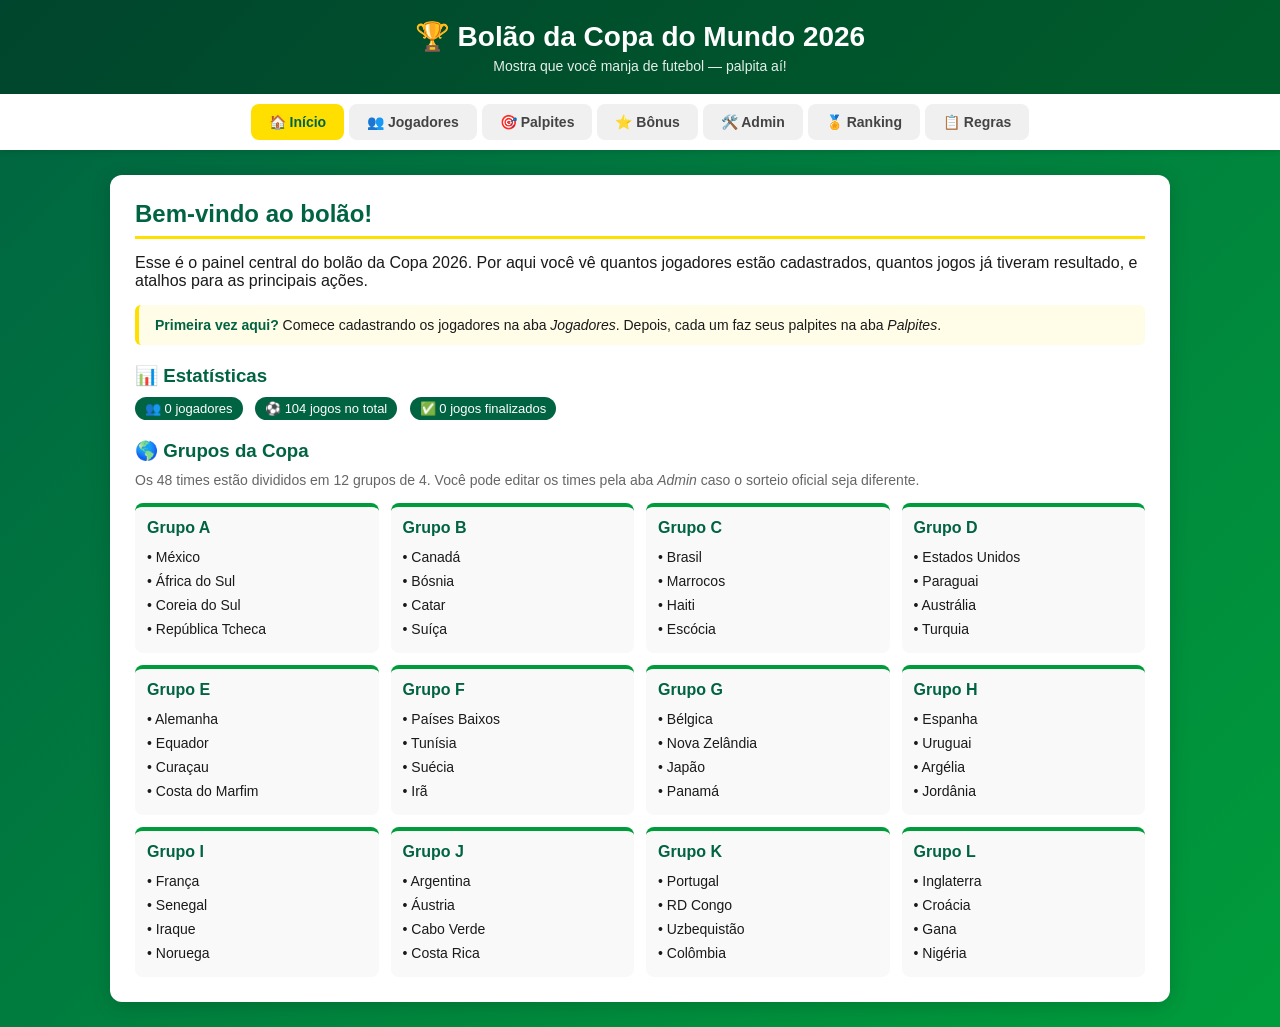
<file: bolao-copa-2026.html>
<!DOCTYPE html>
<!--
  Bolão da Copa do Mundo 2026
  ============================
  Protótipo criado para o Henrique e amigos.

  COMO USAR:
  1. Abra este arquivo no navegador (clique duas vezes nele)
  2. Cadastre os jogadores na aba "Jogadores"
  3. Cada jogador faz seus palpites na aba "Palpites"
  4. Conforme os jogos vão acontecendo, cadastre os resultados na aba "Admin"
  5. O ranking é calculado automaticamente na aba "Ranking"

  Tudo fica salvo no seu navegador (localStorage). Não precisa de servidor!

  Para usar com seus amigos online (no futuro): a gente evolui isso pra um
  app com banco de dados e login. Esse aqui é o protótipo pra você ver
  funcionando primeiro.
-->
<html lang="pt-br">
<head>
  <meta charset="UTF-8">
  <meta name="viewport" content="width=device-width, initial-scale=1.0">
  <title>Bolão da Copa 2026</title>

  <style>
    /* ============================================================
       ESTILOS (CSS)
       ============================================================ */

    /* Reset básico — tira margens padrão do navegador */
    * {
      margin: 0;
      padding: 0;
      box-sizing: border-box;
    }

    /* Estilo geral do corpo da página */
    body {
      font-family: -apple-system, BlinkMacSystemFont, "Segoe UI", Roboto, sans-serif;
      background: linear-gradient(135deg, #006341 0%, #009c3b 100%);
      min-height: 100vh;
      color: #1a1a1a;
    }

    /* Cabeçalho com o título do bolão */
    header {
      background: rgba(0, 0, 0, 0.3);
      color: #fff;
      padding: 20px;
      text-align: center;
      box-shadow: 0 2px 10px rgba(0,0,0,0.2);
    }

    header h1 {
      font-size: 28px;
      margin-bottom: 5px;
    }

    header p {
      opacity: 0.9;
      font-size: 14px;
    }

    /* Menu de navegação entre as abas */
    nav {
      background: #fff;
      display: flex;
      flex-wrap: wrap;
      justify-content: center;
      gap: 5px;
      padding: 10px;
      box-shadow: 0 2px 5px rgba(0,0,0,0.1);
      position: sticky;
      top: 0;
      z-index: 100;
    }

    nav button {
      background: #f0f0f0;
      border: none;
      padding: 10px 18px;
      border-radius: 8px;
      cursor: pointer;
      font-size: 14px;
      font-weight: 600;
      color: #444;
      transition: all 0.2s;
    }

    nav button:hover {
      background: #ddd;
    }

    /* Aba ativa fica destacada */
    nav button.ativo {
      background: #ffdf00;
      color: #006341;
    }

    /* Container principal do conteúdo */
    main {
      max-width: 1100px;
      margin: 0 auto;
      padding: 25px 20px;
    }

    /* Cada "tela" é uma section — só uma aparece por vez */
    section.view {
      display: none;
      background: #fff;
      border-radius: 12px;
      padding: 25px;
      box-shadow: 0 4px 20px rgba(0,0,0,0.15);
    }

    section.view.ativo {
      display: block;
    }

    section.view h2 {
      color: #006341;
      margin-bottom: 15px;
      border-bottom: 3px solid #ffdf00;
      padding-bottom: 8px;
    }

    section.view h3 {
      color: #006341;
      margin-top: 20px;
      margin-bottom: 10px;
    }

    /* Inputs e botões padrão */
    input, select {
      padding: 8px 12px;
      border: 2px solid #ddd;
      border-radius: 6px;
      font-size: 14px;
      width: 100%;
    }

    input:focus, select:focus {
      outline: none;
      border-color: #009c3b;
    }

    button.acao {
      background: #009c3b;
      color: #fff;
      border: none;
      padding: 10px 20px;
      border-radius: 6px;
      cursor: pointer;
      font-size: 14px;
      font-weight: 600;
      transition: all 0.2s;
    }

    button.acao:hover {
      background: #007a2e;
    }

    button.perigo {
      background: #d32f2f;
      color: #fff;
      border: none;
      padding: 6px 12px;
      border-radius: 4px;
      cursor: pointer;
      font-size: 12px;
    }

    button.perigo:hover {
      background: #b71c1c;
    }

    /* Tabelas — para ranking e jogos */
    table {
      width: 100%;
      border-collapse: collapse;
      margin-top: 10px;
    }

    th, td {
      padding: 10px;
      text-align: left;
      border-bottom: 1px solid #eee;
    }

    th {
      background: #f5f5f5;
      color: #006341;
      font-weight: 700;
    }

    tr:hover {
      background: #fafafa;
    }

    /* Estilo dos cards de jogo */
    .jogo {
      background: #f9f9f9;
      border-radius: 8px;
      padding: 12px 15px;
      margin-bottom: 10px;
      display: flex;
      align-items: center;
      gap: 10px;
      flex-wrap: wrap;
      border-left: 4px solid #009c3b;
    }

    .jogo.com-resultado {
      border-left-color: #ffdf00;
      background: #fffde7;
    }

    .jogo .time {
      flex: 1;
      font-weight: 600;
      min-width: 100px;
    }

    .jogo .time.casa {
      text-align: right;
    }

    .jogo input[type="number"] {
      width: 50px;
      text-align: center;
      padding: 6px;
    }

    .jogo .vs {
      font-weight: 700;
      color: #999;
    }

    .jogo .info {
      width: 100%;
      font-size: 12px;
      color: #777;
      margin-bottom: 5px;
    }

    .jogo .pontos {
      background: #ffdf00;
      color: #006341;
      padding: 4px 10px;
      border-radius: 12px;
      font-weight: 700;
      font-size: 13px;
    }

    /* Caixa de aviso/dica */
    .dica {
      background: #fffde7;
      border-left: 4px solid #ffdf00;
      padding: 12px 16px;
      border-radius: 6px;
      margin: 15px 0;
      font-size: 14px;
    }

    .dica strong {
      color: #006341;
    }

    /* Estatística no card */
    .stat {
      display: inline-block;
      background: #006341;
      color: #fff;
      padding: 4px 10px;
      border-radius: 12px;
      font-size: 13px;
      margin-right: 8px;
    }

    /* Lista de grupos da Copa */
    .grupos-container {
      display: grid;
      grid-template-columns: repeat(auto-fill, minmax(220px, 1fr));
      gap: 12px;
      margin-top: 15px;
    }

    .grupo-card {
      background: #f9f9f9;
      border-radius: 8px;
      padding: 12px;
      border-top: 4px solid #009c3b;
    }

    .grupo-card h4 {
      color: #006341;
      margin-bottom: 8px;
    }

    .grupo-card ul {
      list-style: none;
    }

    .grupo-card ul li {
      padding: 4px 0;
      font-size: 14px;
    }

    /* Posições do ranking */
    .pos-1 { background: linear-gradient(90deg, #ffd700 0%, #fff 100%) !important; }
    .pos-2 { background: linear-gradient(90deg, #c0c0c0 0%, #fff 100%) !important; }
    .pos-3 { background: linear-gradient(90deg, #cd7f32 0%, #fff 100%) !important; }

    /* Responsividade — em telas pequenas */
    @media (max-width: 600px) {
      header h1 { font-size: 22px; }
      .jogo .time { font-size: 14px; }
      nav button { padding: 8px 12px; font-size: 12px; }
    }
  </style>
</head>

<body>
  <!-- ========================================================
       CABEÇALHO
       ======================================================== -->
  <header>
    <h1>🏆 Bolão da Copa do Mundo 2026</h1>
    <p>Mostra que você manja de futebol — palpita aí!</p>
  </header>

  <!-- ========================================================
       NAVEGAÇÃO ENTRE ABAS
       ======================================================== -->
  <nav>
    <button onclick="mostrarView('inicio')" class="ativo">🏠 Início</button>
    <button onclick="mostrarView('jogadores')">👥 Jogadores</button>
    <button onclick="mostrarView('palpites')">🎯 Palpites</button>
    <button onclick="mostrarView('bonus')">⭐ Bônus</button>
    <button onclick="mostrarView('admin')">🛠️ Admin</button>
    <button onclick="mostrarView('ranking')">🏅 Ranking</button>
    <button onclick="mostrarView('regras')">📋 Regras</button>
  </nav>

  <main>
    <!-- ========================================================
         VIEW: INÍCIO
         ======================================================== -->
    <section id="view-inicio" class="view ativo">
      <h2>Bem-vindo ao bolão!</h2>
      <p>Esse é o painel central do bolão da Copa 2026. Por aqui você vê quantos jogadores estão cadastrados, quantos jogos já tiveram resultado, e atalhos para as principais ações.</p>

      <div class="dica">
        <strong>Primeira vez aqui?</strong> Comece cadastrando os jogadores na aba <em>Jogadores</em>. Depois, cada um faz seus palpites na aba <em>Palpites</em>.
      </div>

      <h3>📊 Estatísticas</h3>
      <div id="stats-inicio">
        <!-- preenchido por JS -->
      </div>

      <h3>🌎 Grupos da Copa</h3>
      <p style="font-size: 14px; color: #666; margin-bottom: 10px;">
        Os 48 times estão divididos em 12 grupos de 4. Você pode editar os times pela aba <em>Admin</em> caso o sorteio oficial seja diferente.
      </p>
      <div id="grupos-container" class="grupos-container">
        <!-- preenchido por JS -->
      </div>
    </section>

    <!-- ========================================================
         VIEW: JOGADORES
         ======================================================== -->
    <section id="view-jogadores" class="view">
      <h2>👥 Jogadores</h2>
      <p>Cadastre aqui as pessoas que vão participar do bolão.</p>

      <div class="dica">
        Sugestão: peça pra cada amigo te mandar o nome, você adiciona aqui, e depois manda o link do app pra eles fazerem os palpites.
      </div>

      <div style="display: flex; gap: 10px; margin: 15px 0;">
        <input type="text" id="novo-jogador" placeholder="Nome do jogador..." maxlength="30">
        <button class="acao" onclick="adicionarJogador()">Adicionar</button>
      </div>

      <table id="tabela-jogadores">
        <thead>
          <tr>
            <th>Nome</th>
            <th>Palpites feitos</th>
            <th>Ações</th>
          </tr>
        </thead>
        <tbody>
          <!-- preenchido por JS -->
        </tbody>
      </table>
    </section>

    <!-- ========================================================
         VIEW: PALPITES
         ======================================================== -->
    <section id="view-palpites" class="view">
      <h2>🎯 Palpites dos Jogos</h2>
      <p>Selecione um jogador e dê os palpites de cada jogo. Lembre: depois que o jogo tiver resultado oficial, o palpite trava!</p>

      <div style="margin: 15px 0;">
        <label style="font-weight: 600;">Jogador atual:</label>
        <select id="select-jogador" onchange="carregarPalpites()" style="margin-top: 5px;">
          <option value="">-- Escolha um jogador --</option>
        </select>
      </div>

      <div id="palpites-lista">
        <p style="color: #888; font-style: italic;">Escolha um jogador acima para ver/dar os palpites.</p>
      </div>
    </section>

    <!-- ========================================================
         VIEW: PALPITES BÔNUS (Campeão + Artilheiro)
         ======================================================== -->
    <section id="view-bonus" class="view">
      <h2>⭐ Palpites Bônus</h2>
      <p>Cada jogador palpita quem vai ser o <strong>Campeão</strong> da Copa (+10 pontos se acertar) e o <strong>Artilheiro</strong> do torneio (+5 pontos se acertar).</p>

      <div class="dica">
        Esses palpites devem ser feitos <strong>antes da Copa começar</strong>! Depois que a bola rolar, é melhor travar.
      </div>

      <div style="margin: 15px 0;">
        <label style="font-weight: 600;">Jogador:</label>
        <select id="select-jogador-bonus" onchange="carregarBonus()" style="margin-top: 5px;">
          <option value="">-- Escolha um jogador --</option>
        </select>
      </div>

      <div id="bonus-form" style="display: none;">
        <div style="margin: 15px 0;">
          <label style="font-weight: 600;">🏆 Quem será o campeão?</label>
          <select id="palpite-campeao" style="margin-top: 5px;">
            <option value="">-- Escolha um time --</option>
          </select>
        </div>

        <div style="margin: 15px 0;">
          <label style="font-weight: 600;">⚽ Quem será o artilheiro?</label>
          <input type="text" id="palpite-artilheiro" placeholder="Nome do jogador (ex: Vinicius Jr)" style="margin-top: 5px;">
        </div>

        <button class="acao" onclick="salvarBonus()">Salvar palpites bônus</button>
      </div>

      <h3>🎯 Definir resultado oficial (só admin)</h3>
      <p style="font-size: 14px; color: #666;">Quando a Copa acabar, defina aqui o campeão e o artilheiro reais para distribuir os pontos bônus.</p>
      <div style="margin: 15px 0;">
        <label style="font-weight: 600;">Campeão da Copa:</label>
        <select id="campeao-oficial" style="margin-top: 5px;">
          <option value="">-- Não definido --</option>
        </select>
        <label style="font-weight: 600; margin-top: 10px; display: block;">Artilheiro oficial:</label>
        <input type="text" id="artilheiro-oficial" placeholder="Nome do artilheiro" style="margin-top: 5px;">
        <button class="acao" onclick="salvarOficiais()" style="margin-top: 10px;">Salvar oficiais</button>
      </div>
    </section>

    <!-- ========================================================
         VIEW: ADMIN (cadastro de resultados reais)
         Acesso protegido por senha.
         ======================================================== -->
    <section id="view-admin" class="view">
      <h2>🛠️ Admin</h2>

      <!-- Tela de login do admin (aparece quando NÃO autenticado) -->
      <div id="admin-login">
        <div class="dica">
          🔒 Esta é uma área <strong>restrita ao administrador</strong> do bolão. Digite a senha para acessar.
        </div>
        <div style="display: flex; gap: 10px; margin: 15px 0; max-width: 400px;">
          <input type="password" id="senha-admin" placeholder="Digite a senha..."
                 onkeypress="if(event.key==='Enter') autenticarAdmin()">
          <button class="acao" onclick="autenticarAdmin()">Entrar</button>
        </div>
        <p id="erro-senha" style="color: #d32f2f; font-weight: 600; display: none;">
          ❌ Senha incorreta!
        </p>
      </div>

      <!-- Conteúdo do admin (aparece SÓ depois de autenticar) -->
      <div id="admin-conteudo" style="display: none;">
        <div style="display: flex; justify-content: space-between; align-items: center; margin-bottom: 15px;">
          <p style="margin: 0;">Bem-vindo, admin! 👋</p>
          <button class="perigo" onclick="sairAdmin()">🚪 Sair</button>
        </div>

        <h3>📋 Resultados Oficiais</h3>
        <p>Conforme os jogos vão acontecendo, cadastre aqui o placar real. Os pontos são recalculados automaticamente!</p>

        <div id="admin-jogos">
          <!-- preenchido por JS -->
        </div>

        <h3 style="color: #d32f2f; margin-top: 30px;">⚠️ Zona de Perigo</h3>
        <div class="dica" style="border-left-color: #d32f2f; background: #ffebee;">
          <strong>Resetar tudo:</strong> apaga todos os dados do bolão (jogadores, palpites e resultados). Essa ação <strong>não pode ser desfeita</strong>.
        </div>
        <button class="perigo" onclick="resetarTudo()">🗑️ Apagar todos os dados</button>
      </div>
    </section>

    <!-- ========================================================
         VIEW: RANKING
         ======================================================== -->
    <section id="view-ranking" class="view">
      <h2>🏅 Ranking</h2>
      <p>Pontuação geral dos jogadores. Atualiza automaticamente conforme os resultados são cadastrados.</p>

      <table id="tabela-ranking">
        <thead>
          <tr>
            <th>#</th>
            <th>Jogador</th>
            <th>Pontos</th>
            <th>Placar exato (10pts)</th>
            <th>Vencedor + gols (7pts)</th>
            <th>Só vencedor (5pts)</th>
            <th>Gols de um time (2pts)</th>
          </tr>
        </thead>
        <tbody>
          <!-- preenchido por JS -->
        </tbody>
      </table>
    </section>

    <!-- ========================================================
         VIEW: REGRAS
         ======================================================== -->
    <section id="view-regras" class="view">
      <h2>📋 Regras do Bolão</h2>

      <h3>💰 Pontuação por jogo</h3>
      <table>
        <thead>
          <tr><th>Situação</th><th>Pontos</th></tr>
        </thead>
        <tbody>
          <tr><td>Placar exato (ex: apostou 2x1, deu 2x1)</td><td><strong>10 pts</strong></td></tr>
          <tr><td>Acertou o vencedor + os gols de um dos times</td><td><strong>7 pts</strong></td></tr>
          <tr><td>Acertou só o vencedor</td><td><strong>5 pts</strong></td></tr>
          <tr><td>Acertou o empate (sem placar exato)</td><td><strong>5 pts</strong></td></tr>
          <tr><td>Errou o resultado, mas acertou os gols de um time</td><td><strong>2 pts</strong></td></tr>
          <tr><td>Errou tudo</td><td><strong>0 pts</strong></td></tr>
        </tbody>
      </table>

      <h3>⭐ Bônus</h3>
      <p>Cada jogador pode dar dois palpites extras antes da Copa começar:</p>
      <ul style="margin-left: 20px; margin-top: 10px;">
        <li><strong>Campeão da Copa:</strong> +10 pontos se acertar</li>
        <li><strong>Artilheiro do torneio:</strong> +5 pontos se acertar</li>
      </ul>

      <h3>🔥 Jogo da Final</h3>
      <p>A pontuação do <strong>jogo da final</strong> vale o <strong>DOBRO</strong>! Se acertar o placar exato da final, são 20 pontos!</p>

      <h3>📌 Observações importantes</h3>
      <ul style="margin-left: 20px; margin-top: 10px;">
        <li>Os palpites devem ser feitos antes do jogo começar.</li>
        <li>Os dados ficam salvos no navegador onde você abriu o app.</li>
        <li>Em caso de empate na pontuação total, vence quem tiver mais placares exatos.</li>
      </ul>

      <div class="dica" style="margin-top: 20px;">
        <strong>💡 Quer resetar tudo?</strong> O botão para apagar todos os dados foi movido para a aba <em>🛠️ Admin</em> (protegida por senha).
      </div>
    </section>
  </main>

  <!-- ========================================================
       JAVASCRIPT — toda a lógica do app
       ======================================================== -->
  <script>
    // ============================================================
    // 🔐 SENHA DO ADMIN
    // ============================================================
    // Para TROCAR a senha, basta mudar o valor entre as aspas abaixo.
    // Exemplo: const ADMIN_SENHA = "minhanovasenha123";
    // Depois é só salvar o arquivo e recarregar a página.
    const ADMIN_SENHA = "copa2026";

    // Variável que guarda se o admin já está logado nesta sessão.
    // Fica APENAS na memória (não é salva), então toda vez que
    // a página é recarregada, precisa logar de novo. Isso é mais seguro.
    let adminAutenticado = false;

    // ============================================================
    // DADOS BASE — Times e Grupos da Copa do Mundo 2026
    // ============================================================
    // 48 seleções divididas em 12 grupos de 4 times.
    // Esses são exemplos baseados em times prováveis. O sorteio
    // oficial pode ser diferente — edite conforme necessário.

    const TIMES_POR_GRUPO = {
      "A": ["México", "África do Sul", "Coreia do Sul", "República Tcheca"],
      "B": ["Canadá", "Bósnia", "Catar", "Suíça"],
      "C": ["Brasil", "Marrocos", "Haiti", "Escócia"],
      "D": ["Estados Unidos", "Paraguai", "Austrália", "Turquia"],
      "E": ["Alemanha", "Equador", "Curaçau", "Costa do Marfim"],
      "F": ["Países Baixos", "Tunísia", "Suécia", "Irã"],
      "G": ["Bélgica", "Nova Zelândia", "Japão", "Panamá"],
      "H": ["Espanha", "Uruguai", "Argélia", "Jordânia"],
      "I": ["França", "Senegal", "Iraque", "Noruega"],
      "J": ["Argentina", "Áustria", "Cabo Verde", "Costa Rica"],
      "K": ["Portugal", "RD Congo", "Uzbequistão", "Colômbia"],
      "L": ["Inglaterra", "Croácia", "Gana", "Nigéria"]
    };

    // Lista plana com todos os times (para o select de campeão)
    const TODOS_TIMES = [];
    for (const grupo in TIMES_POR_GRUPO) {
      TIMES_POR_GRUPO[grupo].forEach(t => {
        if (!TODOS_TIMES.includes(t)) TODOS_TIMES.push(t);
      });
    }

    // ============================================================
    // GERAÇÃO DOS JOGOS
    // ============================================================
    // Cada grupo tem 6 jogos (cada time joga contra os outros 3).
    // Aqui geramos automaticamente todos os confrontos.

    function gerarJogosFaseGrupos() {
      const jogos = [];
      let id = 1;

      for (const grupo in TIMES_POR_GRUPO) {
        const times = TIMES_POR_GRUPO[grupo];
        // Combinações 2 a 2 (cada time joga contra cada outro)
        for (let i = 0; i < times.length; i++) {
          for (let j = i + 1; j < times.length; j++) {
            jogos.push({
              id: `G-${id}`,
              fase: `Grupo ${grupo}`,
              ehFinal: false,
              casa: times[i],
              fora: times[j]
            });
            id++;
          }
        }
      }
      return jogos;
    }

    // Jogos do mata-mata (placeholders — o admin define os times depois)
    function gerarJogosMataMata() {
      return [
        // 16 jogos de oitavas (Round of 32) com placeholders
        ...Array.from({length: 16}, (_, i) => ({
          id: `R32-${i+1}`, fase: "32-avos", ehFinal: false,
          casa: `Time ${i*2+1}`, fora: `Time ${i*2+2}`
        })),
        // Oitavas (8 jogos)
        ...Array.from({length: 8}, (_, i) => ({
          id: `R16-${i+1}`, fase: "Oitavas", ehFinal: false,
          casa: `Vencedor R32-${i*2+1}`, fora: `Vencedor R32-${i*2+2}`
        })),
        // Quartas (4 jogos)
        ...Array.from({length: 4}, (_, i) => ({
          id: `QF-${i+1}`, fase: "Quartas", ehFinal: false,
          casa: `Vencedor R16-${i*2+1}`, fora: `Vencedor R16-${i*2+2}`
        })),
        // Semis (2 jogos)
        {id: "SF-1", fase: "Semifinal", ehFinal: false, casa: "Vencedor QF-1", fora: "Vencedor QF-2"},
        {id: "SF-2", fase: "Semifinal", ehFinal: false, casa: "Vencedor QF-3", fora: "Vencedor QF-4"},
        // Disputa do 3º lugar
        {id: "3L", fase: "3º Lugar", ehFinal: false, casa: "Perdedor SF-1", fora: "Perdedor SF-2"},
        // Final — vale o dobro!
        {id: "FINAL", fase: "FINAL", ehFinal: true, casa: "Vencedor SF-1", fora: "Vencedor SF-2"}
      ];
    }

    // Lista completa de jogos do bolão
    const JOGOS = [...gerarJogosFaseGrupos(), ...gerarJogosMataMata()];

    // ============================================================
    // PERSISTÊNCIA — salvar/carregar dados no navegador
    // ============================================================
    // Usamos localStorage, que é uma espécie de "caderninho" do navegador
    // que guarda dados mesmo depois que a página é fechada.

    function carregarDados() {
      const dados = localStorage.getItem("bolao_copa_2026");
      if (dados) return JSON.parse(dados);
      // Estrutura inicial
      return {
        jogadores: [],            // ["Henrique", "Maria", ...]
        palpites: {},             // { "Henrique": { "G-1": {casa: 2, fora: 1}, ... } }
        resultados: {},           // { "G-1": {casa: 2, fora: 1}, ... }
        bonus: {},                // { "Henrique": { campeao: "Brasil", artilheiro: "Vini Jr" } }
        oficiais: { campeao: null, artilheiro: null }
      };
    }

    function salvarDados() {
      localStorage.setItem("bolao_copa_2026", JSON.stringify(dados));
    }

    let dados = carregarDados();

    // ============================================================
    // NAVEGAÇÃO ENTRE ABAS
    // ============================================================
    function mostrarView(nome) {
      // Esconde todas as views
      document.querySelectorAll("section.view").forEach(v => v.classList.remove("ativo"));
      // Tira o destaque de todos os botões do menu
      document.querySelectorAll("nav button").forEach(b => b.classList.remove("ativo"));
      // Mostra a view escolhida
      document.getElementById("view-" + nome).classList.add("ativo");
      // Destaca o botão correspondente
      event.target.classList.add("ativo");
      // Atualiza o conteúdo dinâmico de cada aba
      atualizarTudo();
      // Caso especial: na aba admin, mostrar login ou conteúdo
      if (nome === "admin") atualizarTelaAdmin();
    }

    // ============================================================
    // AUTENTICAÇÃO DO ADMIN
    // ============================================================
    // Mostra a tela de login se não estiver autenticado;
    // mostra o conteúdo do admin se já estiver.
    function atualizarTelaAdmin() {
      const login = document.getElementById("admin-login");
      const conteudo = document.getElementById("admin-conteudo");
      if (adminAutenticado) {
        login.style.display = "none";
        conteudo.style.display = "block";
        renderAdmin();
      } else {
        login.style.display = "block";
        conteudo.style.display = "none";
        // Limpa o campo de senha cada vez que volta pra tela de login
        document.getElementById("senha-admin").value = "";
        document.getElementById("erro-senha").style.display = "none";
      }
    }

    // Verifica a senha digitada e autentica se estiver correta
    function autenticarAdmin() {
      const senhaDigitada = document.getElementById("senha-admin").value;
      const erro = document.getElementById("erro-senha");
      if (senhaDigitada === ADMIN_SENHA) {
        adminAutenticado = true;
        erro.style.display = "none";
        atualizarTelaAdmin();
      } else {
        erro.style.display = "block";
        // Após 3 segundos, esconde a mensagem de erro
        setTimeout(() => { erro.style.display = "none"; }, 3000);
      }
    }

    // Desloga o admin (volta pra tela de senha)
    function sairAdmin() {
      adminAutenticado = false;
      atualizarTelaAdmin();
    }

    // ============================================================
    // LÓGICA DE PONTUAÇÃO — coração do bolão!
    // ============================================================
    // Recebe palpite e resultado, retorna quantos pontos o jogador fez.

    function calcularPontosJogo(palpite, resultado, ehFinal) {
      // Se não tem palpite ou resultado ainda, vale 0
      if (!palpite || !resultado) return 0;
      // Resultado incompleto (só um lado preenchido) não conta
      if (resultado.casa === null || resultado.casa === undefined ||
          resultado.fora === null || resultado.fora === undefined) return 0;

      const palpiteCasa = Number(palpite.casa);
      const palpiteFora = Number(palpite.fora);
      const realCasa = Number(resultado.casa);
      const realFora = Number(resultado.fora);

      let pontos = 0;

      // 1) Placar exato (10 pts)
      if (palpiteCasa === realCasa && palpiteFora === realFora) {
        pontos = 10;
      }
      // 2) Acertou o empate sem placar exato (5 pts)
      else if (palpiteCasa === palpiteFora && realCasa === realFora) {
        pontos = 5;
      }
      // 3) Acertou o vencedor
      else if (
        (palpiteCasa > palpiteFora && realCasa > realFora) ||
        (palpiteCasa < palpiteFora && realCasa < realFora)
      ) {
        // Acertou vencedor + gols de um dos times (7 pts)
        if (palpiteCasa === realCasa || palpiteFora === realFora) {
          pontos = 7;
        } else {
          // Só acertou o vencedor (5 pts)
          pontos = 5;
        }
      }
      // 4) Errou o resultado, mas acertou os gols de um dos times (2 pts)
      else if (palpiteCasa === realCasa || palpiteFora === realFora) {
        pontos = 2;
      }
      // 5) Errou tudo — 0 pts

      // Se for a final, dobra os pontos!
      if (ehFinal) pontos *= 2;

      return pontos;
    }

    function calcularPontosTotal(jogador) {
      let total = 0;
      const stats = {placarExato: 0, vencedorMaisGols: 0, soVencedor: 0, golsDeUmTime: 0};

      JOGOS.forEach(jogo => {
        const palpite = (dados.palpites[jogador] || {})[jogo.id];
        const resultado = dados.resultados[jogo.id];
        if (!palpite || !resultado) return;

        const pts = calcularPontosJogo(palpite, resultado, jogo.ehFinal);
        total += pts;

        // Categorizar para mostrar nas estatísticas
        const base = jogo.ehFinal ? pts/2 : pts;
        if (base === 10) stats.placarExato++;
        else if (base === 7) stats.vencedorMaisGols++;
        else if (base === 5) stats.soVencedor++;
        else if (base === 2) stats.golsDeUmTime++;
      });

      // Bônus de campeão (+10) e artilheiro (+5)
      const palpiteBonus = dados.bonus[jogador] || {};
      if (dados.oficiais.campeao && palpiteBonus.campeao === dados.oficiais.campeao) total += 10;
      if (dados.oficiais.artilheiro &&
          palpiteBonus.artilheiro &&
          palpiteBonus.artilheiro.toLowerCase().trim() === dados.oficiais.artilheiro.toLowerCase().trim()) {
        total += 5;
      }

      return { total, stats };
    }

    // ============================================================
    // FUNÇÕES DE TELA: JOGADORES
    // ============================================================
    function adicionarJogador() {
      const input = document.getElementById("novo-jogador");
      const nome = input.value.trim();
      if (!nome) return alert("Digite um nome!");
      if (dados.jogadores.includes(nome)) return alert("Esse jogador já existe!");
      dados.jogadores.push(nome);
      salvarDados();
      input.value = "";
      atualizarTudo();
    }

    function removerJogador(nome) {
      if (!confirm(`Remover ${nome} do bolão? Os palpites dele também serão apagados.`)) return;
      dados.jogadores = dados.jogadores.filter(j => j !== nome);
      delete dados.palpites[nome];
      delete dados.bonus[nome];
      salvarDados();
      atualizarTudo();
    }

    function renderJogadores() {
      const tbody = document.querySelector("#tabela-jogadores tbody");
      tbody.innerHTML = "";
      if (dados.jogadores.length === 0) {
        tbody.innerHTML = '<tr><td colspan="3" style="text-align:center; color:#888;">Nenhum jogador cadastrado ainda.</td></tr>';
        return;
      }
      dados.jogadores.forEach(nome => {
        const palpites = dados.palpites[nome] || {};
        const qtdPalpites = Object.keys(palpites).length;
        const linha = document.createElement("tr");
        linha.innerHTML = `
          <td><strong>${nome}</strong></td>
          <td>${qtdPalpites} de ${JOGOS.length}</td>
          <td><button class="perigo" onclick="removerJogador('${nome.replace(/'/g, "\\'")}')">Remover</button></td>
        `;
        tbody.appendChild(linha);
      });
    }

    // ============================================================
    // FUNÇÕES DE TELA: PALPITES
    // ============================================================
    function renderSelectJogadores() {
      const selects = ["select-jogador", "select-jogador-bonus"];
      selects.forEach(id => {
        const el = document.getElementById(id);
        const valorAtual = el.value;
        el.innerHTML = '<option value="">-- Escolha um jogador --</option>';
        dados.jogadores.forEach(nome => {
          const opt = document.createElement("option");
          opt.value = nome;
          opt.textContent = nome;
          if (nome === valorAtual) opt.selected = true;
          el.appendChild(opt);
        });
      });
    }

    function carregarPalpites() {
      const jogador = document.getElementById("select-jogador").value;
      const div = document.getElementById("palpites-lista");
      if (!jogador) {
        div.innerHTML = '<p style="color: #888; font-style: italic;">Escolha um jogador acima.</p>';
        return;
      }

      const palpites = dados.palpites[jogador] || {};
      // Agrupar jogos por fase para ficar mais organizado
      const fases = {};
      JOGOS.forEach(j => {
        if (!fases[j.fase]) fases[j.fase] = [];
        fases[j.fase].push(j);
      });

      let html = "";
      for (const fase in fases) {
        html += `<h3>${fase}</h3>`;
        fases[fase].forEach(jogo => {
          const p = palpites[jogo.id] || {};
          const resultado = dados.resultados[jogo.id];
          const temResultado = resultado !== undefined;
          const pontos = temResultado ? calcularPontosJogo(p, resultado, jogo.ehFinal) : null;

          html += `
            <div class="jogo ${temResultado ? 'com-resultado' : ''}">
              <div class="info">${jogo.id}${jogo.ehFinal ? ' ⭐ FINAL (pontos x2!)' : ''}${temResultado ? ' — Resultado oficial: ' + resultado.casa + ' x ' + resultado.fora : ''}</div>
              <span class="time casa">${jogo.casa}</span>
              <input type="number" min="0" max="20" value="${p.casa ?? ''}"
                     onchange="salvarPalpite('${jogador.replace(/'/g, "\\'")}', '${jogo.id}', 'casa', this.value)"
                     ${temResultado ? 'disabled' : ''}>
              <span class="vs">x</span>
              <input type="number" min="0" max="20" value="${p.fora ?? ''}"
                     onchange="salvarPalpite('${jogador.replace(/'/g, "\\'")}', '${jogo.id}', 'fora', this.value)"
                     ${temResultado ? 'disabled' : ''}>
              <span class="time">${jogo.fora}</span>
              ${pontos !== null ? `<span class="pontos">${pontos} pts</span>` : ''}
            </div>
          `;
        });
      }
      div.innerHTML = html;
    }

    function salvarPalpite(jogador, jogoId, lado, valor) {
      if (!dados.palpites[jogador]) dados.palpites[jogador] = {};
      if (!dados.palpites[jogador][jogoId]) dados.palpites[jogador][jogoId] = {};
      dados.palpites[jogador][jogoId][lado] = valor === "" ? null : Number(valor);
      // Se o palpite estiver incompleto (só um lado), apagar pra não bagunçar
      const p = dados.palpites[jogador][jogoId];
      if (p.casa === null && p.fora === null) {
        delete dados.palpites[jogador][jogoId];
      }
      salvarDados();
      renderJogadores();
    }

    // ============================================================
    // FUNÇÕES DE TELA: BÔNUS
    // ============================================================
    function popularSelectTimes() {
      ["palpite-campeao", "campeao-oficial"].forEach(id => {
        const el = document.getElementById(id);
        const valorAtual = el.value;
        el.innerHTML = id === "campeao-oficial"
          ? '<option value="">-- Não definido --</option>'
          : '<option value="">-- Escolha um time --</option>';
        TODOS_TIMES.sort().forEach(t => {
          const opt = document.createElement("option");
          opt.value = t;
          opt.textContent = t;
          if (t === valorAtual) opt.selected = true;
          el.appendChild(opt);
        });
      });
    }

    function carregarBonus() {
      const jogador = document.getElementById("select-jogador-bonus").value;
      const form = document.getElementById("bonus-form");
      if (!jogador) {
        form.style.display = "none";
        return;
      }
      form.style.display = "block";
      const b = dados.bonus[jogador] || {};
      document.getElementById("palpite-campeao").value = b.campeao || "";
      document.getElementById("palpite-artilheiro").value = b.artilheiro || "";
    }

    function salvarBonus() {
      const jogador = document.getElementById("select-jogador-bonus").value;
      if (!jogador) return alert("Escolha um jogador primeiro!");
      const campeao = document.getElementById("palpite-campeao").value;
      const artilheiro = document.getElementById("palpite-artilheiro").value.trim();
      dados.bonus[jogador] = { campeao, artilheiro };
      salvarDados();
      alert("Palpites bônus salvos!");
    }

    function salvarOficiais() {
      const campeao = document.getElementById("campeao-oficial").value;
      const artilheiro = document.getElementById("artilheiro-oficial").value.trim();
      dados.oficiais = { campeao, artilheiro };
      salvarDados();
      alert("Resultados oficiais salvos! O ranking foi atualizado.");
      atualizarTudo();
    }

    // ============================================================
    // FUNÇÕES DE TELA: ADMIN (RESULTADOS REAIS)
    // ============================================================
    function renderAdmin() {
      const div = document.getElementById("admin-jogos");
      const fases = {};
      JOGOS.forEach(j => {
        if (!fases[j.fase]) fases[j.fase] = [];
        fases[j.fase].push(j);
      });

      let html = "";
      for (const fase in fases) {
        html += `<h3>${fase}</h3>`;
        fases[fase].forEach(jogo => {
          const r = dados.resultados[jogo.id] || {};
          html += `
            <div class="jogo ${dados.resultados[jogo.id] ? 'com-resultado' : ''}">
              <div class="info">${jogo.id}${jogo.ehFinal ? ' ⭐ FINAL' : ''}</div>
              <span class="time casa">${jogo.casa}</span>
              <input type="number" min="0" max="20" value="${r.casa ?? ''}"
                     onchange="salvarResultado('${jogo.id}', 'casa', this.value)">
              <span class="vs">x</span>
              <input type="number" min="0" max="20" value="${r.fora ?? ''}"
                     onchange="salvarResultado('${jogo.id}', 'fora', this.value)">
              <span class="time">${jogo.fora}</span>
              ${dados.resultados[jogo.id] ? `<button class="perigo" onclick="apagarResultado('${jogo.id}')">Apagar</button>` : ''}
            </div>
          `;
        });
      }
      div.innerHTML = html;
    }

    function salvarResultado(jogoId, lado, valor) {
      if (!dados.resultados[jogoId]) dados.resultados[jogoId] = {};
      dados.resultados[jogoId][lado] = valor === "" ? null : Number(valor);
      const r = dados.resultados[jogoId];
      if (r.casa === null && r.fora === null) delete dados.resultados[jogoId];
      salvarDados();
      // Atualiza o visual imediatamente após salvar (card, ranking, estatísticas)
      renderAdmin();
      renderRanking();
      renderInicio();
    }

    function apagarResultado(jogoId) {
      if (!confirm("Apagar o resultado desse jogo? Os pontos serão recalculados.")) return;
      delete dados.resultados[jogoId];
      salvarDados();
      atualizarTudo();
    }

    // ============================================================
    // FUNÇÕES DE TELA: RANKING
    // ============================================================
    function renderRanking() {
      const tbody = document.querySelector("#tabela-ranking tbody");
      tbody.innerHTML = "";
      if (dados.jogadores.length === 0) {
        tbody.innerHTML = '<tr><td colspan="7" style="text-align:center; color:#888;">Cadastre jogadores primeiro!</td></tr>';
        return;
      }

      // Calcula pontuação de cada jogador
      const ranking = dados.jogadores.map(nome => {
        const { total, stats } = calcularPontosTotal(nome);
        return { nome, total, ...stats };
      });

      // Ordena: maior pontuação primeiro; desempate por placares exatos
      ranking.sort((a, b) => {
        if (b.total !== a.total) return b.total - a.total;
        return b.placarExato - a.placarExato;
      });

      ranking.forEach((p, i) => {
        const linha = document.createElement("tr");
        if (i === 0 && p.total > 0) linha.classList.add("pos-1");
        else if (i === 1 && p.total > 0) linha.classList.add("pos-2");
        else if (i === 2 && p.total > 0) linha.classList.add("pos-3");
        linha.innerHTML = `
          <td><strong>${i+1}º</strong></td>
          <td><strong>${p.nome}</strong></td>
          <td><strong style="font-size: 18px; color: #006341;">${p.total}</strong></td>
          <td>${p.placarExato}</td>
          <td>${p.vencedorMaisGols}</td>
          <td>${p.soVencedor}</td>
          <td>${p.golsDeUmTime}</td>
        `;
        tbody.appendChild(linha);
      });
    }

    // ============================================================
    // FUNÇÕES DE TELA: INÍCIO (estatísticas e grupos)
    // ============================================================
    function renderInicio() {
      const totalJogos = JOGOS.length;
      const jogosComResultado = Object.keys(dados.resultados).filter(id => {
        const r = dados.resultados[id];
        return r && r.casa !== null && r.casa !== undefined && r.fora !== null && r.fora !== undefined;
      }).length;

      document.getElementById("stats-inicio").innerHTML = `
        <span class="stat">👥 ${dados.jogadores.length} jogadores</span>
        <span class="stat">⚽ ${totalJogos} jogos no total</span>
        <span class="stat">✅ ${jogosComResultado} jogos finalizados</span>
      `;

      const div = document.getElementById("grupos-container");
      let html = "";
      for (const g in TIMES_POR_GRUPO) {
        html += `<div class="grupo-card"><h4>Grupo ${g}</h4><ul>`;
        TIMES_POR_GRUPO[g].forEach(t => html += `<li>• ${t}</li>`);
        html += `</ul></div>`;
      }
      div.innerHTML = html;
    }

    // ============================================================
    // RESETAR TUDO
    // ============================================================
    function resetarTudo() {
      if (!confirm("Tem certeza? Isso vai apagar TODOS os dados (jogadores, palpites e resultados). Essa ação não pode ser desfeita.")) return;
      if (!confirm("Sério mesmo? Última chance!")) return;
      localStorage.removeItem("bolao_copa_2026");
      dados = carregarDados();
      atualizarTudo();
      alert("Tudo apagado! Comece do zero quando quiser.");
    }

    // ============================================================
    // ATUALIZAR TODAS AS TELAS
    // ============================================================
    function atualizarTudo() {
      renderInicio();
      renderJogadores();
      renderSelectJogadores();
      popularSelectTimes();
      // Só renderiza a tela de admin se já estiver autenticado
      if (adminAutenticado) renderAdmin();
      renderRanking();
      // Recarrega a tela ativa de palpites se algum jogador estiver selecionado
      const sel = document.getElementById("select-jogador").value;
      if (sel) carregarPalpites();
      // Atualizar resultados oficiais visíveis
      document.getElementById("campeao-oficial").value = dados.oficiais.campeao || "";
      document.getElementById("artilheiro-oficial").value = dados.oficiais.artilheiro || "";
    }

    // ============================================================
    // SINCRONIZAÇÃO ENTRE ABAS
    // ============================================================
    // Se o app estiver aberto em mais de uma aba/janela, qualquer alteração
    // salva pelo admin é propagada automaticamente para as outras abas.
    window.addEventListener('storage', function(e) {
      if (e.key === 'bolao_copa_2026') {
        dados = carregarDados();
        atualizarTudo();
      }
    });

    // ============================================================
    // INICIALIZAÇÃO — roda quando a página termina de carregar
    // ============================================================
    atualizarTudo();
  </script>
</body>
</html>
</file>
<file: frontend/style.css>
* { margin: 0; padding: 0; box-sizing: border-box; }

body {
  font-family: -apple-system, BlinkMacSystemFont, "Segoe UI", Roboto, sans-serif;
  background: linear-gradient(135deg, #006341 0%, #009c3b 100%);
  min-height: 100vh;
  color: #1a1a1a;
}

header {
  background: rgba(0,0,0,0.3);
  color: #fff;
  padding: 16px 20px;
  text-align: center;
  box-shadow: 0 2px 10px rgba(0,0,0,0.2);
}
header h1 { font-size: 26px; margin-bottom: 4px; }
header p  { opacity: .9; font-size: 14px; }

#usuario-info {
  font-size: 13px;
  margin-top: 6px;
  opacity: .85;
  display: flex;
  align-items: center;
  justify-content: center;
  gap: 10px;
}

nav {
  background: #fff;
  display: flex;
  flex-wrap: wrap;
  justify-content: center;
  gap: 5px;
  padding: 8px 10px;
  box-shadow: 0 2px 5px rgba(0,0,0,.1);
  position: sticky;
  top: 0;
  z-index: 100;
}
nav button {
  background: #f0f0f0;
  border: none;
  padding: 9px 14px;
  border-radius: 8px;
  cursor: pointer;
  font-size: 13px;
  font-weight: 600;
  color: #444;
  transition: all .2s;
  -webkit-tap-highlight-color: transparent;
}
nav button:hover { background: #ddd; }
nav button.ativo { background: #ffdf00; color: #006341; }

main {
  max-width: 1100px;
  margin: 0 auto;
  padding: 20px 14px;
}

section.view {
  display: none;
  background: #fff;
  border-radius: 12px;
  padding: 20px;
  box-shadow: 0 4px 20px rgba(0,0,0,.15);
}
section.view.ativo { display: block; }
section.view h2 {
  color: #006341;
  margin-bottom: 15px;
  border-bottom: 3px solid #ffdf00;
  padding-bottom: 8px;
}
section.view h3 { color: #006341; margin-top: 20px; margin-bottom: 10px; }

input, select {
  padding: 10px 12px;
  border: 2px solid #ddd;
  border-radius: 6px;
  font-size: 16px; /* 16px evita zoom automático no iOS */
  width: 100%;
}
input:focus, select:focus { outline: none; border-color: #009c3b; }

button.acao {
  background: #009c3b; color: #fff;
  border: none; padding: 12px 20px;
  border-radius: 6px; cursor: pointer;
  font-size: 15px; font-weight: 600;
  transition: all .2s;
  -webkit-tap-highlight-color: transparent;
}
button.acao:hover { background: #007a2e; }
button.acao:disabled { background: #aaa; cursor: not-allowed; }

button.perigo {
  background: #d32f2f; color: #fff;
  border: none; padding: 8px 14px;
  border-radius: 4px; cursor: pointer;
  font-size: 13px;
  -webkit-tap-highlight-color: transparent;
}
button.perigo:hover { background: #b71c1c; }

/* Tabelas com scroll horizontal em telas pequenas */
.table-scroll { overflow-x: auto; -webkit-overflow-scrolling: touch; }
table { width: 100%; border-collapse: collapse; margin-top: 10px; }
th, td { padding: 10px 8px; text-align: left; border-bottom: 1px solid #eee; }
th { background: #f5f5f5; color: #006341; font-weight: 700; }
tr:hover { background: #fafafa; }

/* Ranking: células compactas sem quebra (exceto nome do jogador) */
#tabela-ranking th, #tabela-ranking td { white-space: nowrap; }
#tabela-ranking td:nth-child(2) { white-space: normal; }

.jogo {
  background: #f9f9f9;
  border-radius: 8px;
  padding: 12px 14px;
  margin-bottom: 10px;
  display: flex;
  align-items: center;
  gap: 8px;
  flex-wrap: wrap;
  border-left: 4px solid #009c3b;
}
.jogo.com-resultado { border-left-color: #ffdf00; background: #fffde7; }
.jogo .time {
  flex: 1;
  min-width: 70px;
  display: flex;
  flex-direction: column;
  align-items: center;
  gap: 3px;
}
.jogo .time .bandeira { font-size: 28px; line-height: 1; }
.jogo .time .nome { font-size: 11px; font-weight: 700; text-align: center; line-height: 1.2; color: #1a1a1a; }
.jogo input[type="number"] { width: 52px; text-align: center; padding: 8px 4px; font-size: 16px; }
.btn-salvar-jogo {
  padding: 6px 14px;
  font-size: 13px;
  font-weight: 600;
  background: #009c3b;
  color: #fff;
  border: none;
  border-radius: 6px;
  cursor: pointer;
  transition: background 0.15s;
}
.btn-salvar-jogo:hover { background: #006341; }
.btn-salvar-jogo:disabled { opacity: 0.7; cursor: default; }
.btn-salvar-jogo.salvo { background: #006341; }
.btn-salvar-jogo.salvo:hover { background: #004d2e; }

.dia-header {
  background: #006341;
  color: #fff;
  padding: 8px 14px;
  border-radius: 6px;
  font-weight: 700;
  font-size: 14px;
  margin: 18px 0 8px;
}
.dia-header:first-child { margin-top: 0; }
.jogo .vs { font-weight: 700; color: #999; }
.jogo .info { width: 100%; font-size: 12px; color: #777; margin-bottom: 4px; }
.jogo .pontos {
  background: #ffdf00; color: #006341;
  padding: 4px 10px; border-radius: 12px;
  font-weight: 700; font-size: 13px;
}

.dica {
  background: #fffde7;
  border-left: 4px solid #ffdf00;
  padding: 12px 16px;
  border-radius: 6px;
  margin: 15px 0;
  font-size: 14px;
}
.dica strong { color: #006341; }

.stat {
  display: inline-block;
  background: #006341; color: #fff;
  padding: 4px 10px; border-radius: 12px;
  font-size: 13px; margin-right: 8px;
}

.grupos-container {
  display: grid;
  grid-template-columns: repeat(3, 1fr);
  gap: 14px;
  margin-top: 15px;
}
@media (max-width: 700px) { .grupos-container { grid-template-columns: repeat(2, 1fr); } }
@media (max-width: 440px) { .grupos-container { grid-template-columns: 1fr; } }

.grupo-card {
  background: #f9f9f9; border-radius: 8px;
  padding: 12px; border-top: 4px solid #009c3b;
}
.grupo-card h4 { color: #006341; margin-bottom: 8px; font-size: 14px; }

.tabela-grupo { width: 100%; border-collapse: collapse; font-size: 12px; }
.tabela-grupo thead tr { background: #e8f5e9; }
.tabela-grupo th {
  color: #006341; font-size: 11px; font-weight: 700;
  padding: 4px 5px; text-align: center;
}
.tabela-grupo th:first-child { text-align: left; }
.tabela-grupo td { padding: 5px 5px; border-bottom: 1px solid #ebebeb; text-align: center; vertical-align: middle; white-space: normal; }
.tabela-grupo td:first-child { text-align: left; }
.tabela-grupo tr:last-child td { border-bottom: none; }
.tabela-grupo .time-nome { display: flex; align-items: center; gap: 5px; }
.tabela-grupo .pts { font-weight: 700; color: #006341; }
.tabela-grupo .diff-pos { color: #2e7d32; }
.tabela-grupo .diff-neg { color: #c62828; }

.pos-1 { background: linear-gradient(90deg,#ffd700 0%,#fff 100%) !important; }
.pos-2 { background: linear-gradient(90deg,#c0c0c0 0%,#fff 100%) !important; }
.pos-3 { background: linear-gradient(90deg,#cd7f32 0%,#fff 100%) !important; }

.avanca-row {
  width: 100%;
  display: flex;
  align-items: center;
  gap: 8px;
  margin-top: 6px;
  font-size: 13px;
  color: #555;
}
.avanca-row select { width: auto; flex: 1; max-width: 220px; }
.avanca-row label { white-space: nowrap; font-weight: 600; color: #d32f2f; }
.mult-badge {
  background: #006341; color: #fff;
  padding: 2px 8px; border-radius: 10px;
  font-size: 11px; font-weight: 700;
}

/* ── Login overlay ── */
#login-overlay {
  position: fixed; inset: 0;
  background: linear-gradient(135deg,#006341 0%,#009c3b 100%);
  display: flex; align-items: center; justify-content: center;
  z-index: 9999;
  padding: 20px;
}
#login-box {
  background: #fff;
  border-radius: 16px;
  padding: 36px 28px;
  width: 100%;
  max-width: 380px;
  box-shadow: 0 8px 40px rgba(0,0,0,.3);
  text-align: center;
}
#login-box h2 { color: #006341; margin-bottom: 6px; }
#login-box p  { color: #666; font-size: 14px; margin-bottom: 24px; }
#login-box input {
  margin-bottom: 12px;
  display: block;
}
#login-box button { width: 100%; margin-top: 4px; }
#login-erro { color: #d32f2f; font-size: 13px; margin-top: 10px; min-height: 18px; }
#login-confirma { margin-bottom: 12px; display: block; }

/* ── Toast de feedback ── */
#toast {
  position: fixed;
  bottom: 24px; right: 16px; left: 16px;
  background: #006341; color: #fff;
  padding: 14px 20px;
  border-radius: 8px;
  font-size: 14px;
  font-weight: 600;
  box-shadow: 0 4px 12px rgba(0,0,0,.2);
  opacity: 0;
  transition: opacity .3s;
  z-index: 10000;
  pointer-events: none;
  text-align: center;
}
#toast.visivel { opacity: 1; }

/* ── Spinner inline ── */
.spinner {
  display: inline-block;
  width: 14px; height: 14px;
  border: 2px solid rgba(255,255,255,.4);
  border-top-color: #fff;
  border-radius: 50%;
  animation: spin .6s linear infinite;
  vertical-align: middle;
}
@keyframes spin { to { transform: rotate(360deg); } }

/* ── Todos os palpites ── */
.jogo-todos-card {
  background: #fff;
  border-radius: 10px;
  border: 1px solid #e0e0e0;
  margin-bottom: 10px;
  overflow: hidden;
  box-shadow: 0 1px 4px rgba(0,0,0,0.06);
}
.jogo-todos-header {
  padding: 14px 16px;
  cursor: pointer;
  user-select: none;
  display: flex;
  flex-direction: column;
  gap: 8px;
}
.jogo-todos-header:hover { background: #f9f9f9; }
.jogo-todos-placar {
  display: flex;
  align-items: center;
  justify-content: space-between;
  gap: 8px;
}
.jogo-todos-time {
  display: flex;
  align-items: center;
  gap: 6px;
  font-weight: 700;
  font-size: 15px;
  flex: 1;
}
.jogo-todos-time.fora {
  flex-direction: row-reverse;
  text-align: right;
}
.jogo-todos-score {
  font-size: 20px;
  font-weight: 800;
  white-space: nowrap;
  padding: 6px 14px;
  border-radius: 8px;
  background: #f0f0f0;
  color: #555;
}
.jogo-todos-score.finalizado { background: #e8f5e9; color: #2e7d32; }
.jogo-todos-score.andamento  { background: #fff8e1; color: #e65100; }
.jogo-todos-meta {
  font-size: 13px;
  color: #666;
  text-align: center;
}
.jogo-todos-toggle {
  font-size: 14px;
  color: #aaa;
  text-align: center;
  transition: transform 0.25s;
}
.jogo-todos-header.aberto .jogo-todos-toggle { transform: rotate(180deg); }
.jogo-todos-palpites {
  border-top: 1px solid #ececec;
  padding: 10px 12px;
  flex-direction: column;
  gap: 5px;
  background: #fafafa;
  display: none;
}
.todos-palpite-row {
  display: flex;
  align-items: center;
  gap: 8px;
  padding: 7px 10px;
  border-radius: 6px;
  background: #f5f5f5;
  flex-wrap: wrap;
}
.todos-palpite-row.todos-palpite-eu { background: #e8f0fe; }
.todos-palpite-nome {
  font-weight: 700;
  font-size: 14px;
  color: #1a1a1a;
  min-width: 100px;
  flex: 1;
}
.todos-eu-badge {
  font-size: 10px;
  background: #1565c0;
  color: #fff;
  padding: 1px 6px;
  border-radius: 8px;
  font-weight: 700;
  margin-left: 4px;
}
.todos-palpite-placar {
  font-size: 13px;
  color: #333;
  white-space: nowrap;
}
.todos-palpite-pts {
  font-weight: 700;
  font-size: 13px;
  white-space: nowrap;
  margin-left: auto;
}

/* ── Regras: guia de abas e passo a passo ── */
.regras-aba-card {
  display: flex;
  align-items: flex-start;
  gap: 10px;
  background: #f9f9f9;
  border: 1px solid #e8e8e8;
  border-radius: 8px;
  padding: 10px 14px;
  font-size: 14px;
}
.regras-aba-icon {
  font-size: 20px;
  line-height: 1.4;
  flex-shrink: 0;
}
.regras-steps {
  margin: 10px 0 0 20px;
  line-height: 2;
  font-size: 14px;
}
.regras-steps li { margin-bottom: 2px; }

/* ── Timeline da Copa ── */
.timeline-copa {
  display: flex;
  flex-direction: row;
  overflow-x: auto;
  gap: 8px;
  padding: 8px 2px 14px;
  margin: 6px 0 4px;
  -webkit-overflow-scrolling: touch;
  scrollbar-width: thin;
  scrollbar-color: #ccc transparent;
}
.timeline-copa::before { display: none; }
.timeline-fase {
  flex: 0 0 auto;
  min-width: 128px;
  padding: 10px 12px;
  background: #f9f9f9;
  border-radius: 8px;
  border-top: 4px solid #ddd;
  display: flex;
  flex-direction: column;
  gap: 4px;
}
.timeline-fase::before { display: none; }
.timeline-fase.tl-ativa {
  background: #e8f5e9;
  border-top-color: #009c3b;
  box-shadow: 0 2px 10px rgba(0,156,59,.25);
  animation: tl-card-pulse 2s ease-in-out infinite;
}
.timeline-fase.tl-concluida {
  opacity: 0.55;
  border-top-color: #009c3b;
}
.tl-header { display: flex; align-items: flex-start; flex-direction: column; gap: 4px; }
.tl-nome { font-weight: 700; font-size: 13px; color: #006341; line-height: 1.3; }
.tl-badge {
  font-size: 10px;
  padding: 2px 7px;
  border-radius: 10px;
  font-weight: 700;
}
.tl-badge-proxima  { background: #e3f2fd; color: #1565c0; }
.tl-badge-ativa    { background: #ffdf00; color: #006341; }
.tl-badge-concluida { background: #e8f5e9; color: #388e3c; }
.tl-datas { font-size: 12px; color: #777; }
.tl-jogos { font-size: 11px; color: #999; }
@keyframes tl-card-pulse {
  0%, 100% { box-shadow: 0 2px 10px rgba(0,156,59,.25); }
  50% { box-shadow: 0 4px 18px rgba(0,156,59,.45); }
}

/* ── Botão Ver Palpites ── */
.btn-ver-palpites {
  background: #e8f5e9;
  color: #006341;
  border: 1px solid #a5d6a7;
  padding: 4px 10px;
  border-radius: 12px;
  cursor: pointer;
  font-size: 12px;
  font-weight: 600;
  white-space: nowrap;
  transition: background .15s;
}
.btn-ver-palpites:hover { background: #c8e6c9; }

/* ── Modal Palpites do Jogador ── */
.mp-overlay {
  position: fixed;
  inset: 0;
  background: rgba(0,0,0,.55);
  z-index: 1000;
  display: flex;
  align-items: center;
  justify-content: center;
  padding: 16px;
}
.mp-box {
  background: #fff;
  border-radius: 14px;
  width: 100%;
  max-width: 520px;
  max-height: 82vh;
  display: flex;
  flex-direction: column;
  box-shadow: 0 10px 40px rgba(0,0,0,.3);
  overflow: hidden;
}
.mp-header {
  display: flex;
  align-items: flex-start;
  justify-content: space-between;
  padding: 16px 20px 12px;
  border-bottom: 1px solid #eee;
  gap: 12px;
}
.mp-titulo { font-size: 16px; font-weight: 700; color: #006341; }
.mp-subtitulo { font-size: 12px; color: #888; margin-top: 2px; }
.mp-fechar {
  background: none;
  border: none;
  font-size: 20px;
  cursor: pointer;
  color: #999;
  padding: 0 4px;
  line-height: 1;
  flex-shrink: 0;
}
.mp-fechar:hover { color: #333; }
.mp-corpo {
  overflow-y: auto;
  padding: 12px 20px 20px;
  flex: 1;
  scrollbar-width: thin;
}
.mp-fase {
  margin-bottom: 14px;
}
.mp-fase-header {
  display: flex;
  justify-content: space-between;
  align-items: center;
  font-size: 12px;
  font-weight: 700;
  color: #006341;
  padding: 5px 0 5px;
  border-bottom: 1px solid #e8f5e9;
  margin-bottom: 4px;
}
.mp-fase-count {
  font-size: 11px;
  padding: 1px 8px;
  border-radius: 10px;
  background: #f5f5f5;
  color: #555;
  font-weight: 600;
}
.mp-fase.fase-completa .mp-fase-count { background: #e8f5e9; color: #2e7d32; }
.mp-fase.fase-vazia    .mp-fase-count { background: #fce4ec; color: #b71c1c; }
.mp-jogo {
  display: flex;
  align-items: center;
  gap: 8px;
  padding: 3px 0;
  font-size: 13px;
}
.mp-status { width: 18px; flex-shrink: 0; font-size: 12px; }
.mp-times { flex: 1; color: #333; }
.mp-placar { font-weight: 700; font-size: 13px; color: #006341; min-width: 36px; text-align: right; }
.mp-sem .mp-times  { color: #bbb; }
.mp-sem .mp-placar { color: #ddd; }

/* ── Mobile ── */
@media (max-width: 600px) {
  header h1 { font-size: 20px; }
  header p { font-size: 13px; }
  main { padding: 12px 10px; }
  section.view { padding: 16px 12px; border-radius: 10px; }
  nav button { padding: 8px 10px; font-size: 12px; }

.jogo { padding: 10px 10px; gap: 6px; }
  .jogo input[type="number"] { width: 46px; }
  .dia-header { font-size: 13px; padding: 7px 12px; }
}
</file>
